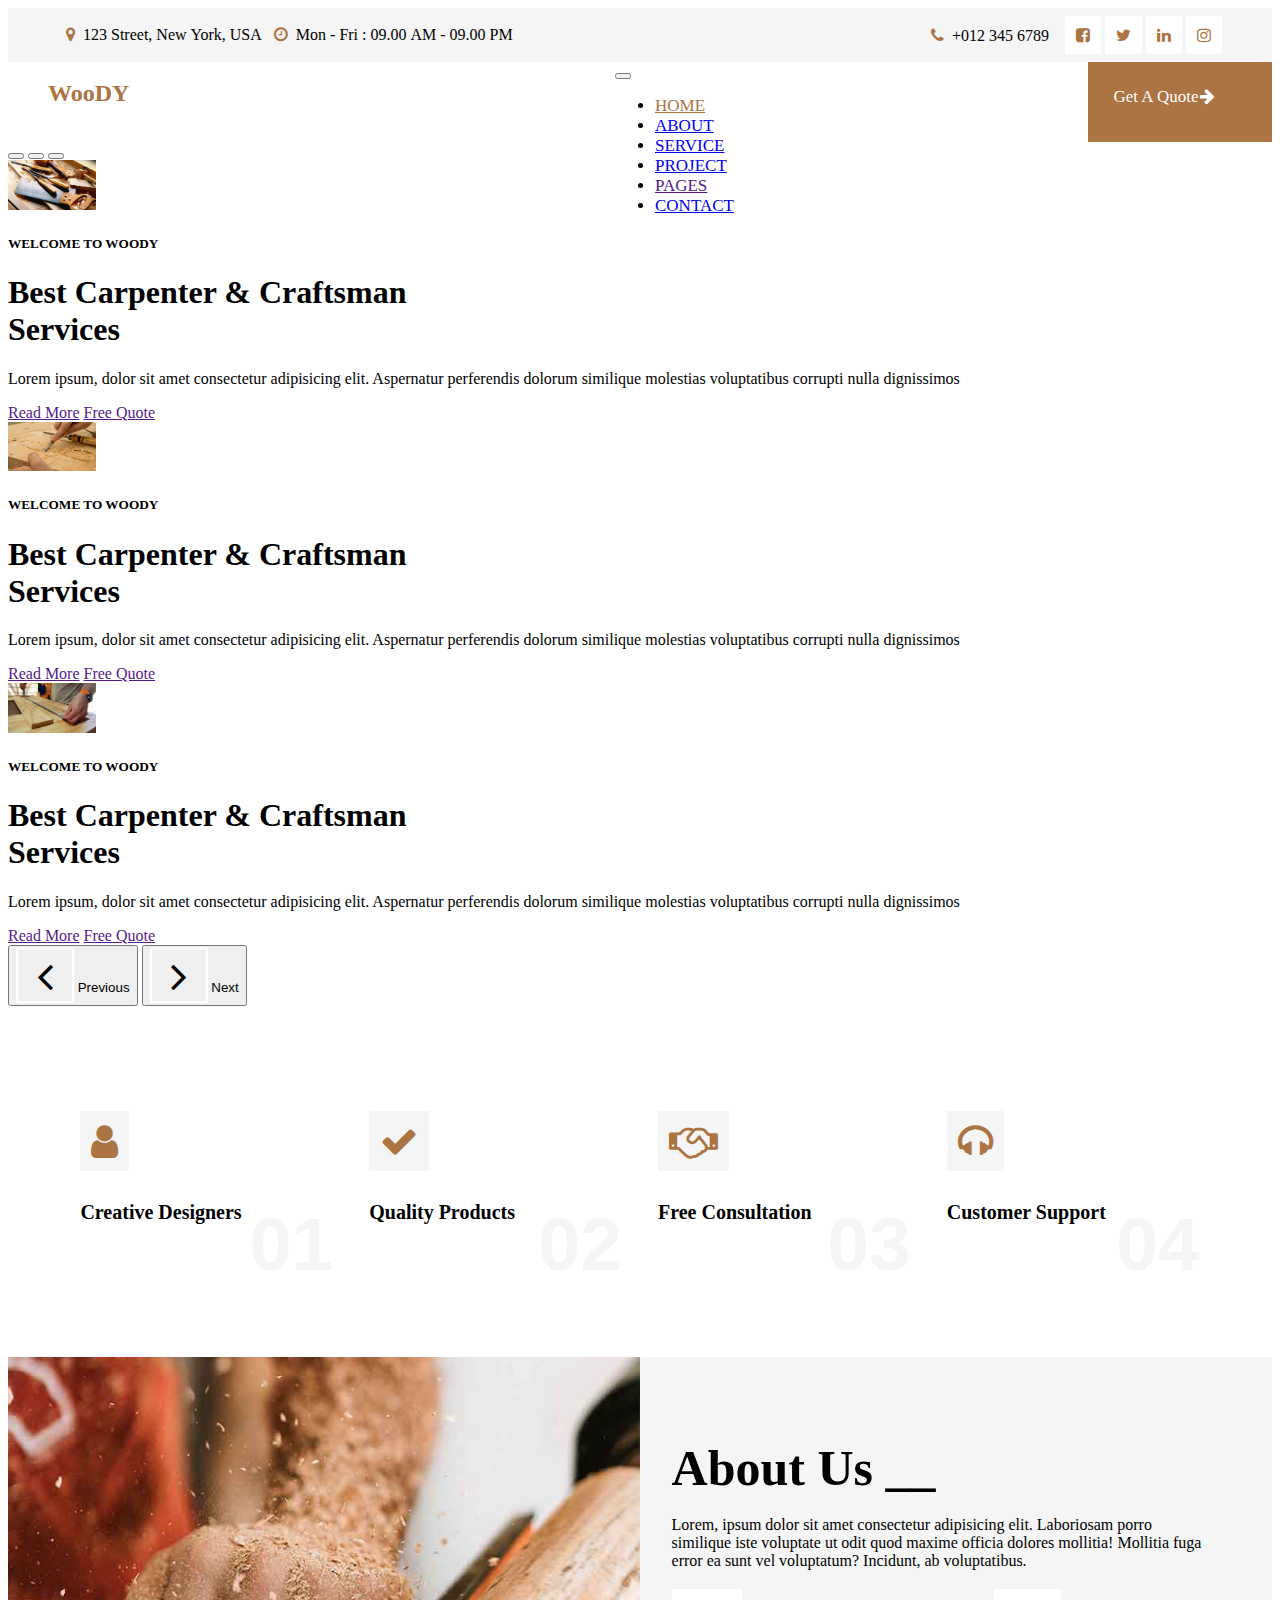
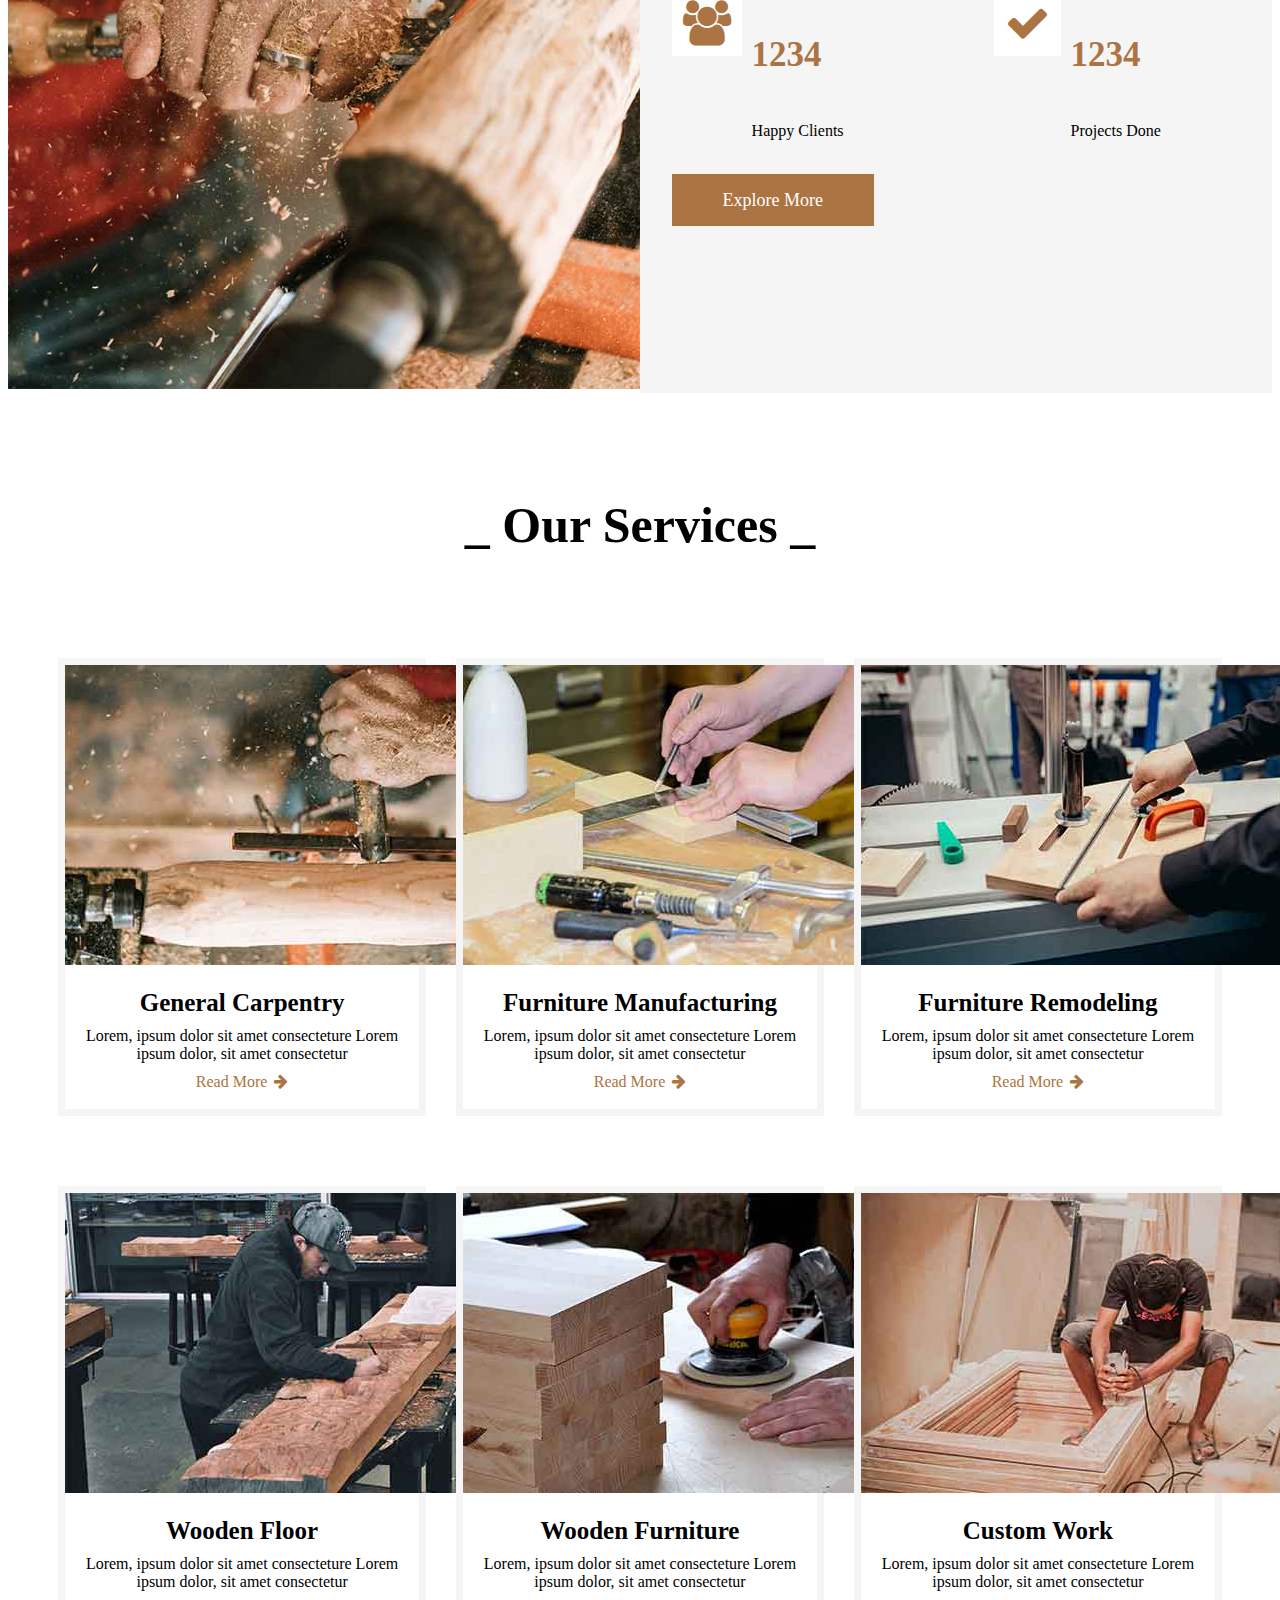
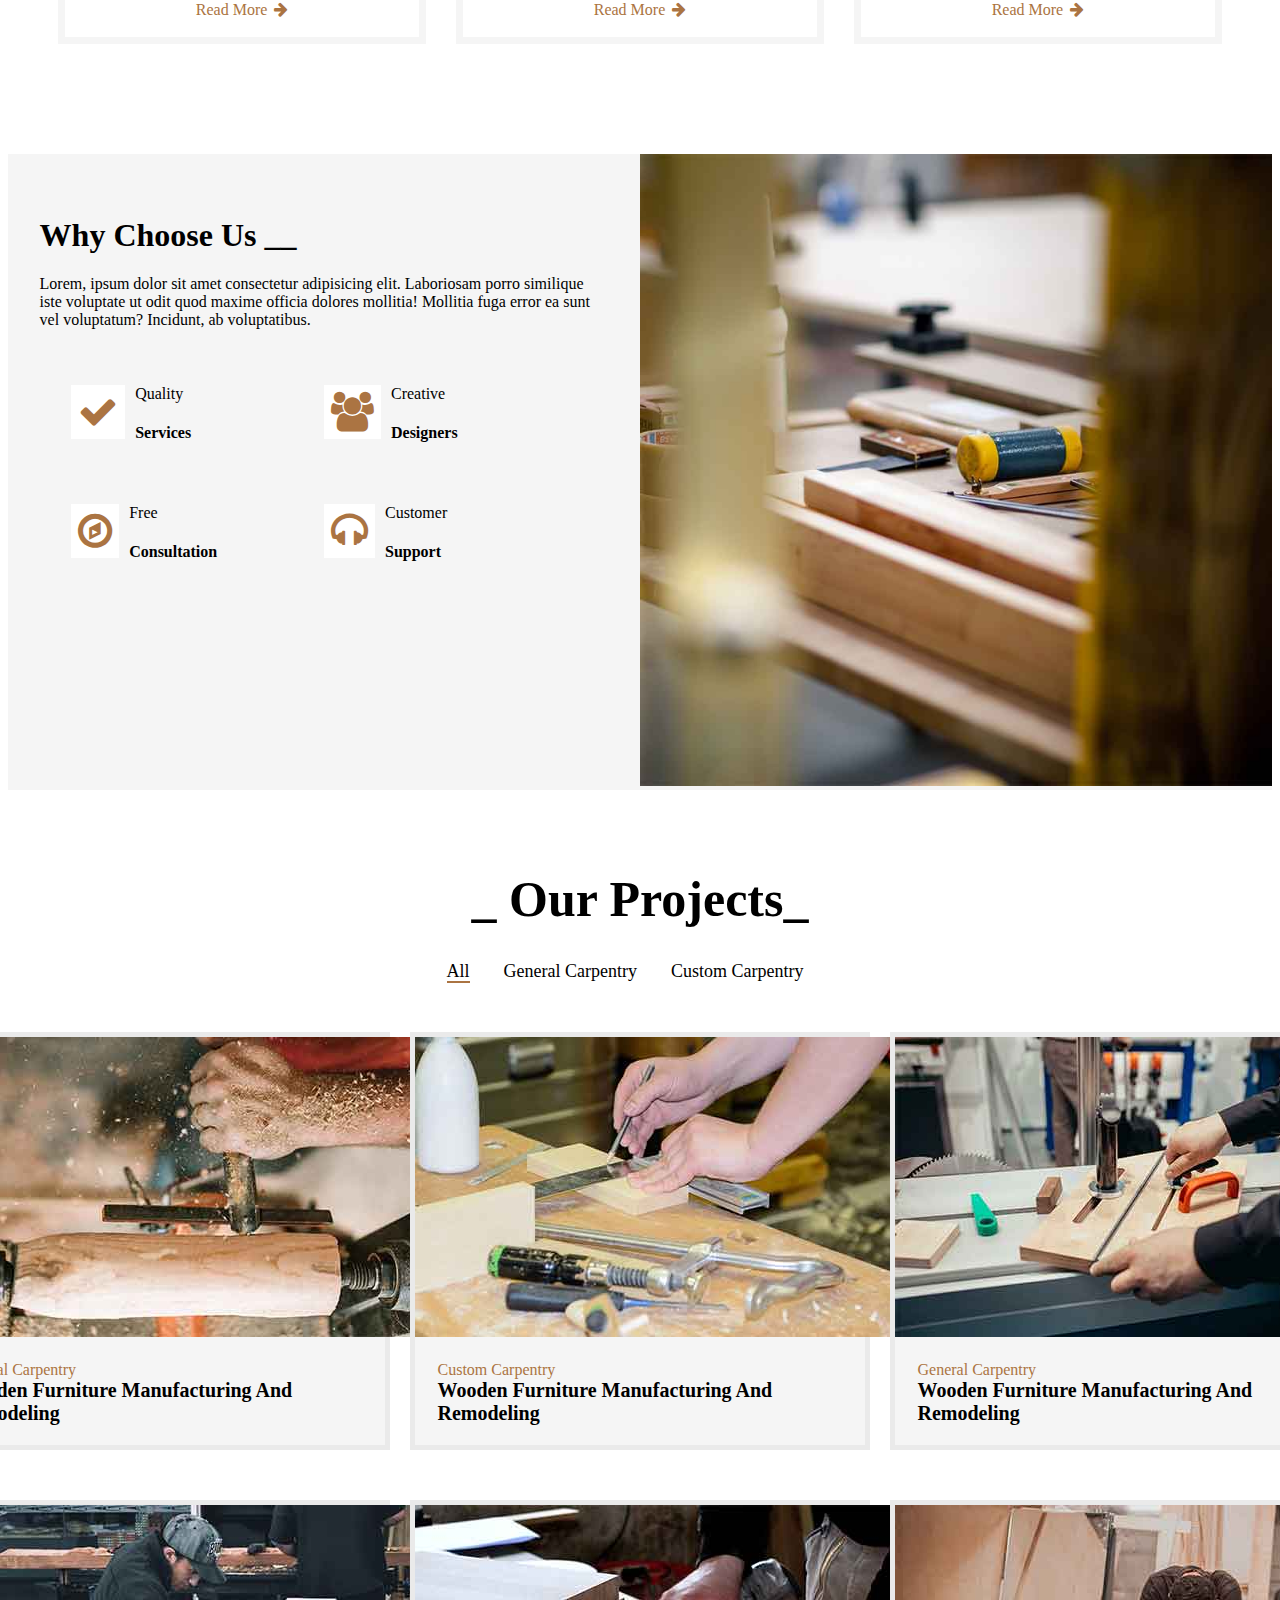
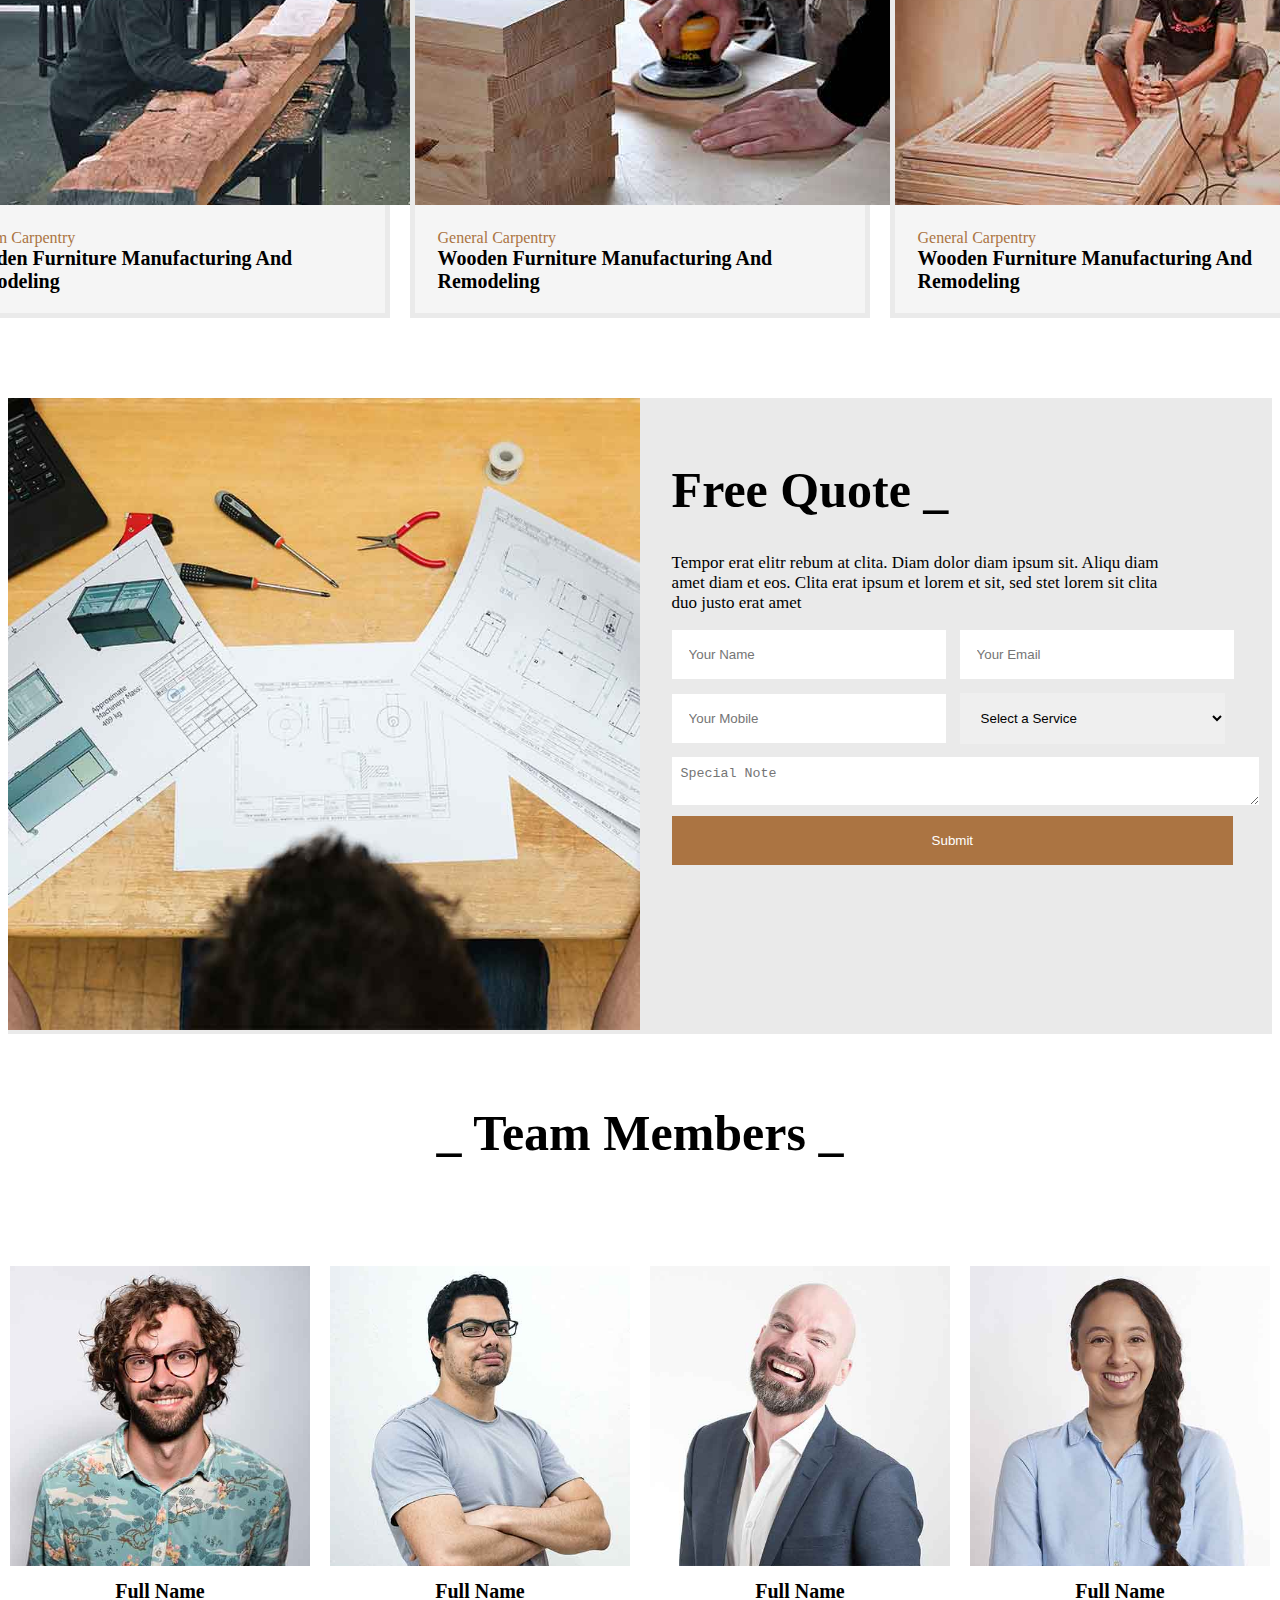
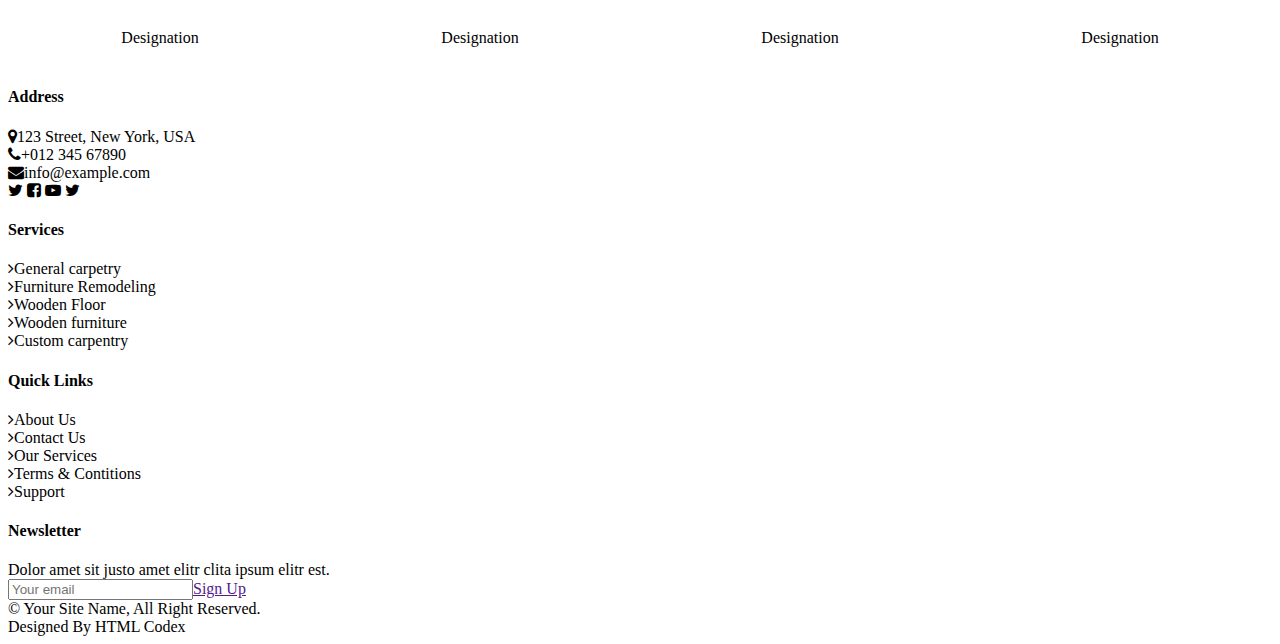
<file: index.html>
<!DOCTYPE html>
<html lang="en">
<head>
    <meta charset="UTF-8">
    <meta name="viewport" content="width=device-width, initial-scale=1.0">
    <title>Woody-Carpenter-Website</title>
    <link rel="stylesheet" href="./css/wd.css">
    <link href="https://cdn.jsdelivr.net/npm/bootstrap@5.1.3/dist/css/bootstrap.min.css" rel="stylesheet" integrity="sha384-1BmE4kWBq78iYhFldvKuhfTAU6auU8tT94WrHftjDbrCEXSU1oBoqyl2QvZ6jIW3" crossorigin="anonymous">
    <link rel="stylesheet" href="https://cdnjs.cloudflare.com/ajax/libs/font-awesome/4.7.0/css/font-awesome.min.css">

</head>
<body>
  
    <div class="container-fluid">
        <div class="first-header">
            <div class="first-hd-left">
               <i class="fa fa-map-marker" aria-hidden="true"><span>123 Street, New York, USA</span></i>
               <i class="fa fa-clock-o" aria-hidden="true"><span>Mon - Fri : 09.00 AM - 09.00 PM</span></i>
            </div>
            <div class="first-hd-right">
                <i class="fa fa-phone" aria-hidden="true"><span>+012 345 6789</span></i>
                <i class="fa fa-facebook-square" aria-hidden="true" id="social"></i>
                <i class="fa fa-twitter" aria-hidden="true" id="social"></i>
                <i class="fa fa-linkedin" aria-hidden="true" id="social"></i>
                <i class="fa fa-instagram" aria-hidden="true" id="social"></i>
            </div>

        </div>
        <div class="navigation">
            <div class="nav-left">
                <h2>WooDY</h2>
            </div>
            <div class="nav-center">
                <nav class="navbar navbar-expand-lg navbar-light">
                    <div class="container-fluid">
                      <button class="navbar-toggler" type="button" data-bs-toggle="collapse" data-bs-target="#navbarNav" aria-controls="navbarNav" aria-expanded="false" aria-label="Toggle navigation">
                        <span class="navbar-toggler-icon"></span>
                      </button>
                      <div class="collapse navbar-collapse" id="navbarNav">
                        <ul class="navbar-nav">
                          <li class="nav-item">
                            <a class="nav-link active" aria-current="page" href="#" id="home">HOME</a>
                          </li>
                          <li class="nav-item">
                            <a class="nav-link active" aria-current="page" href="./ab.html">ABOUT</a>
                          </li>
                          <li class="nav-item">
                            <a class="nav-link active" aria-current="page" href="./service.html">SERVICE</a>
                          </li>
                          <li class="nav-item">
                            <a class="nav-link active" aria-current="page" href="./project.html">PROJECT</a>
                          </li>
                          <li class="nav-item">
                            <a class="nav-link active" aria-current="page" href="">PAGES</a>
                          </li>
                          <li class="nav-item">
                            <a class="nav-link active" aria-current="page" href="./contact.html">CONTACT</a>
                          </li>
                         
                        </ul>
                      </div>
                    </div>
                  </nav>
            </div>
            <div class="nav-right">
                <a href="">Get A Quote<i class="fa fa-arrow-right" aria-hidden="true"></i></a>
            </div>
        </div>
        <div id="carouselExampleIndicators" class="carousel slide" data-bs-ride="carousel">
          <div class="carousel-indicators">
            <button type="button" data-bs-target="#carouselExampleIndicators" data-bs-slide-to="0" class="active" aria-current="true" aria-label="Slide 1"></button>
            <button type="button" data-bs-target="#carouselExampleIndicators" data-bs-slide-to="1" aria-label="Slide 2"></button>
            <button type="button" data-bs-target="#carouselExampleIndicators" data-bs-slide-to="2" aria-label="Slide 3"></button>
          </div>
          <div class="carousel-inner">
            <div class="carousel-item active">
              <img src="./images/carousel-1.jpg" class="d-block w-100 crsl-img" alt="...">
              <div class="crsl-text">
                <h5>WELCOME TO WOODY</h5>
                <h1>Best Carpenter & Craftsman<br>Services</h1>
                <p>Lorem ipsum, dolor sit amet consectetur adipisicing elit. Aspernatur perferendis dolorum similique molestias voluptatibus corrupti nulla dignissimos </p>
                <div class="btns">
                  <a href="" class="rd-mr">Read More</a>
                  <a href="" class="fr-qt">Free Quote</a>
                </div>
              </div>
            </div>
            <div class="carousel-item">
              <img src="./images/carousel-2.jpg" class="d-block w-100 crsl-img" alt="...">
              <div class="crsl-text">
                <h5>WELCOME TO WOODY</h5>
                <h1>Best Carpenter & Craftsman<br>Services</h1>
                <p>Lorem ipsum, dolor sit amet consectetur adipisicing elit. Aspernatur perferendis dolorum similique molestias voluptatibus corrupti nulla dignissimos </p>
                <div class="btns">
                  <a href="" class="rd-mr">Read More</a>
                  <a href="" class="fr-qt">Free Quote</a>
                </div>
              </div>
            </div>
            <div class="carousel-item">
              <img src="./images/carousel-3.jpg" class="d-block w-100 crsl-img" alt="...">
              <div class="crsl-text">
                <h5>WELCOME TO WOODY</h5>
                <h1>Best Carpenter & Craftsman<br>Services</h1>
                <p>Lorem ipsum, dolor sit amet consectetur adipisicing elit. Aspernatur perferendis dolorum similique molestias voluptatibus corrupti nulla dignissimos </p>
                <div class="btns">
                  <a href="" class="rd-mr">Read More</a>
                  <a href="" class="fr-qt">Free Quote</a>
                </div>
              </div>
            </div>
          </div>
          <button class="carousel-control-prev" type="button" data-bs-target="#carouselExampleIndicators" data-bs-slide="prev">
            <i class="fa fa-angle-left" id="left-arrow"></i>
            <span class="visually-hidden">Previous</span>
          </button>
          <button class="carousel-control-next" type="button" data-bs-target="#carouselExampleIndicators" data-bs-slide="next">
            <i class="fa fa-angle-right" id="right-arrow"></i>
            <span class="visually-hidden">Next</span>
          </button>
          
        </div>
        
        <div class="features">
          <div class="ftr-one"><div class="ftr">
            <div>
              <i class="fa fa-user" aria-hidden="true"></i>
            </div><div><span>01</span></div></div><div>Creative Designers</div></div>
          <div class="ftr-two"><div class="ftr"><div><i class="fa fa-check" aria-hidden="true"></i></div><div><span>02</span></div></div><div>Quality Products</div></div>
          <div class="ftr-three"><div class="ftr"><div><i class="fa fa-handshake-o" aria-hidden="true"></i></div><div><span>03</span></div></div><div>Free Consultation</div></div>
          <div class="ftr-four"><div class="ftr"><div><i class="fa fa-headphones"></i></div><div><span>04</span></div></div><div>Customer Support</div></div>
        </div>

        <div class="about">
          <div class="abt-left"><img src="./images/about.jpg" alt=""></div>
          <div class="abt-right">
            <h1>About Us __</h1>
            <p>Lorem, ipsum dolor sit amet consectetur adipisicing elit. Laboriosam porro similique iste voluptate ut odit quod maxime officia dolores mollitia! Mollitia fuga error ea sunt vel voluptatum? Incidunt, ab voluptatibus.</p>
            <div class="hpyclint-maindiv">
              <div class="hpy-clint">
                <div class="hpy-logo"><i class="fa fa-users" aria-hidden="true"></i></div>
                <div class="hpy-text"><h4>1234</h4>Happy Clients</div>
              </div>
              <div class="prjct-dn">
                <div class="prjct-dn-logo"><i class="fa fa-check" aria-hidden="true"></i></div>
                <div class="prjct-dn-text"><h4>1234</h4>Projects Done

                </div>
              </div>
            </div>
           <div class="em"><a href="">Explore More</a></div>
          </div>
        </div>

        <div class="servse">
          <h1>_ Our Services _</h1>
         <div class="servs-list">
          <div class="card">
            <img src="./images/service-1.jpg" alt="">
            <div class="card-tittle">General Carpentry</div>
            <div class="card-para">Lorem, ipsum dolor sit amet consecteture Lorem ipsum dolor, sit amet consectetur</div>
            <a href="">Read More<i class="fa fa-arrow-right" aria-hidden="true"></i></a>
          </div>
          <div class="card">
            <img src="./images/service-2.jpg" alt="">
            <div class="card-tittle">Furniture Manufacturing</div>
            <div class="card-para">Lorem, ipsum dolor sit amet consecteture Lorem ipsum dolor, sit amet consectetur</div>
            <a href="">Read More<i class="fa fa-arrow-right" aria-hidden="true"></i></a>
          </div>
          <div class="card">
            <img src="./images/service-3.jpg" alt="">
            <div class="card-tittle">Furniture Remodeling</div>
            <div class="card-para">Lorem, ipsum dolor sit amet consecteture Lorem ipsum dolor, sit amet consectetur</div>
            <a href="">Read More<i class="fa fa-arrow-right" aria-hidden="true"></i></a>
          </div>
         </div>
         <div class="servs-list">
          <div class="card">
            <img src="./images/service-4.jpg" alt="">
            <div class="card-tittle">Wooden Floor</div>
            <div class="card-para">Lorem, ipsum dolor sit amet consecteture Lorem ipsum dolor, sit amet consectetur</div>
            <a href="">Read More<i class="fa fa-arrow-right" aria-hidden="true"></i></a>
          </div>
          <div class="card">
            <img src="./images/service-5.jpg" alt="">
            <div class="card-tittle">Wooden Furniture</div>
            <div class="card-para">Lorem, ipsum dolor sit amet consecteture Lorem ipsum dolor, sit amet consectetur</div>
            <a href="">Read More<i class="fa fa-arrow-right" aria-hidden="true"></i></a>
          </div>
          <div class="card">
            <img src="./images/service-6.jpg" alt="">
            <div class="card-tittle">Custom Work</div>
            <div class="card-para">Lorem, ipsum dolor sit amet consecteture Lorem ipsum dolor, sit amet consectetur</div>
            <a href="">Read More<i class="fa fa-arrow-right" aria-hidden="true"></i></a>
          </div>
         </div>
        </div>
        <div class="why-choos">
          
          <div class="why-choos-left">
            <h1>Why Choose Us __</h1>
            <p>Lorem, ipsum dolor sit amet consectetur adipisicing elit. Laboriosam porro similique iste voluptate ut odit quod maxime officia dolores mollitia! Mollitia fuga error ea sunt vel voluptatum? Incidunt, ab voluptatibus.</p>
            <div class="why-choos-maindiv">
              <div class="why-choos-subdiv" id="left">
              <div class="qty-logo"><i class="fa fa-check" aria-hidden="true"></i></div>
              <div class="qty-text">Quality <h4>Services</h4></div>
            </div>
            <div class="why-choos-subdiv">
              <div class="qty-logo"><i class="fa fa-users" aria-hidden="true"></i></div>
              <div class="qty-text">Creative <h4>Designers</h4></div>
            </div>
          </div>
          <div class="why-choos-maindiv">
            <div class="why-choos-subdiv" id="left">
              <div class="qty-logo"><i class="fa fa-compass" aria-hidden="true"></i></i></div>
              <div class="qty-text">Free <h4>Consultation</h4></div>
          </div>
          <div class="why-choos-subdiv">
            <div class="qty-logo"><i class="fa fa-headphones"></i></div>
            <div class="qty-text">Customer <h4>Support</h4></div>
          </div>
        </div>
          
          </div>
          <div class="why-choos-right"><img src="./images/feature.jpg" alt=""></div>
        </div>

        <div class="our-projects">
        <div class="prjct-head-nav">
          <h1>_ Our Projects_</h1>
          <div class="project-nav">
           <a href="" class="all">All</a>
           <a href="">General Carpentry</a>
           <a href="">Custom Carpentry</a>
          </div>
        </div>
         <div class="project-lists">
          <div class="card">
            <img src="./images/service-1.jpg" alt="">
            <div class="prjct-card-text">General Carpentry</div>
            <div class="prjct-card-para">Wooden Furniture Manufacturing And Remodeling</div>
          </div>
          <div class="card">
            <img src="./images/service-2.jpg" alt="">
            <div class="prjct-card-text">Custom Carpentry</div>
            <div class="prjct-card-para">Wooden Furniture Manufacturing And Remodeling</div>
          </div>
          <div class="card">
            <img src="./images/service-3.jpg" alt="">
            <div class="prjct-card-text">General Carpentry</div>
            <div class="prjct-card-para">Wooden Furniture Manufacturing And Remodeling</div>
          </div>
         </div>
         <div class="project-lists">
          <div class="card">
            <img src="./images/service-4.jpg" alt="">
            <div class="prjct-card-text">Custom Carpentry</div>
            <div class="prjct-card-para">Wooden Furniture Manufacturing And Remodeling</div>
          </div>
          <div class="card">
            <img src="./images/service-5.jpg" alt="">
            <div class="prjct-card-text">General Carpentry</div>
            <div class="prjct-card-para">Wooden Furniture Manufacturing And Remodeling</div>
          </div>
          <div class="card">
            <img src="./images/service-6.jpg" alt="">
            <div class="prjct-card-text">General Carpentry</div>
            <div class="prjct-card-para">Wooden Furniture Manufacturing And Remodeling</div>
          </div>
         </div>
        </div>
        <div class="free-quote">
          <div class="qout-left">
            <img src="./images/quote.jpg" alt="">
          </div>
          <div class="qout-right">
            <h1>Free Quote _</h1>
            <p>Tempor erat elitr rebum at clita. Diam dolor diam ipsum sit. Aliqu diam amet diam et eos. Clita erat ipsum et lorem et sit, sed stet lorem sit clita duo justo erat amet</p>
            <div class="qoute-form">
              <input type="text" placeholder="Your Name">
              <input type="email" name="" id="mail" placeholder="Your Email">
              <div>
                <input type="text" name="" id="" placeholder="Your Mobile">
                <select name="" id="select">
                  <option value="">Select a Service</option>
                  <option value="">Service1</option>
                  <option value="">Service2 </option>
                  <option value="">Service3 </option>
                </select>
              </div>
              <div>
                <textarea name="" id="" cols="30" rows="2" placeholder="Special Note"></textarea>
              </div>
              <button>Submit</button>
            </div>
          </div>
        </div>
        <div class="tm-membrs">
          <h1>_ Team Members _</h1>
          <div class="members">
            <div class="card">
              <img src="./images/team-1.jpg" alt="">
              <h4>Full Name</h4>
              <div>Designation</div>
            </div>
            <div class="card">
              <img src="./images/team-2.jpg" alt="">
              <h4>Full Name</h4>
              <div>Designation</div>
            </div>
            <div class="card">
              <img src="./images/team-3.jpg" alt="">
              <h4>Full Name</h4>
              <div>Designation</div>
            </div>
            <div class="card">
              <img src="./images/team-4.jpg" alt="">
              <h4>Full Name</h4>
              <div>Designation</div>
            </div>
          </div>
        </div>
<!-- 
        <div class="testimonials">
          <h1>_ Testimonial _</h1>
          <div class="tstmnls-crsl">
            <div id="carouselExampleDark" class="carousel carousel-dark slide" data-bs-ride="carousel">
              <div class="carousel-indicators">
                <button type="button" data-bs-target="#carouselExampleDark" data-bs-slide-to="0" class="active" aria-current="true" aria-label="Slide 1"></button>
                <button type="button" data-bs-target="#carouselExampleDark" data-bs-slide-to="1" aria-label="Slide 2"></button>
                <button type="button" data-bs-target="#carouselExampleDark" data-bs-slide-to="2" aria-label="Slide 3"></button>
              </div>
              <div class="carousel-inner">
                <div class="carousel-item active" data-bs-interval="10000">
                  <div><img src="./images/testimonial-1.jpg" class="d-block w-5" alt="..."> </div>
                  <div class="carousel-caption d-none d-md-block">
                     <p>Some representative placeholder content for the third slide.</p>
                    <h5>Third slide label</h5>
                  </div>
                </div>
                <div class="carousel-item" data-bs-interval="2000">
                  <img src="./images/testimonial-2.jpg" class="d-block w-5" alt="...">
                  <div class="carousel-caption d-none d-md-block">
                    <p>Some representative placeholder content for the third slide.</p>
                    <h5>Third slide label</h5>
                  </div>
                </div>
                <div class="carousel-item">
                  <img src="./images/testimonial-3.jpg" class="d-block w-5" alt="...">
                  <div class="carousel-caption d-none d-md-block">
                    <p>Some representative placeholder content for the third slide.</p>
                    <h5>Third slide label</h5>
                   
                  </div>
                </div>
              </div>
              <button class="carousel-control-prev" type="button" data-bs-target="#carouselExampleDark" data-bs-slide="prev">
                <span class="carousel-control-prev-icon" aria-hidden="true"></span>
                <span class="visually-hidden">Previous</span>
              </button>
              <button class="carousel-control-next" type="button" data-bs-target="#carouselExampleDark" data-bs-slide="next">
                <span class="carousel-control-next-icon" aria-hidden="true"></span>
                <span class="visually-hidden">Next</span>
              </button>
            </div>
          </div>
        </div> -->

        <div class="footer">
         <div class="container">
          <div class="footer-first">
            <h4>Address</h4>
            <div><i class="fa fa-map-marker" aria-hidden="true"></i><span>123 Street, New York, USA</span></div>
            <div><i class="fa fa-phone" aria-hidden="true"></i><span>+012 345 67890</span></div>
            <div><i class="fa fa-envelope" aria-hidden="true"></i><span>info@example.com</span></div>
            <i class="fa fa-twitter" aria-hidden="true" id="footer-social-link"></i>
            <i class="fa fa-facebook-square" aria-hidden="true" id="footer-social-link"></i>
            <i class="fa fa-youtube-play" aria-hidden="true" id="footer-social-link"></i>
            <i class="fa fa-twitter" aria-hidden="true" id="footer-social-link"></i>
          </div>
          <div class="footer-sec">
            <h4>Services</h4>
            <div><i class="fa fa-angle-right"></i>General carpetry</div>
            <div><i class="fa fa-angle-right"></i>Furniture Remodeling</div>
            <div><i class="fa fa-angle-right"></i>Wooden Floor</div>
            <div><i class="fa fa-angle-right"></i>Wooden furniture</div>
            <div><i class="fa fa-angle-right"></i>Custom carpentry</div>
          </div>
          <div class="footer-third">
            <h4>Quick Links</h4>
            <div><i class="fa fa-angle-right"></i>About Us</div>
            <div><i class="fa fa-angle-right"></i>Contact Us</div>
            <div><i class="fa fa-angle-right"></i>Our Services</div>
            <div><i class="fa fa-angle-right"></i>Terms & Contitions</div>
            <div><i class="fa fa-angle-right"></i>Support</div>
          </div>
          <div class="footer-four">
            <h4>Newsletter</h4>
            <div>Dolor amet sit justo amet elitr clita ipsum elitr est.</div>
            <div><input type="email" placeholder="Your email"><a href="">Sign Up</a></div>
          </div>
         </div>
        </div>

        <div class="cpy-rgt">
          <div class="just-line"></div>
          <div class="container cpy-rgt-text">
            <div>© <span>Your Site Name</span>, All Right Reserved.</div>
            <div>Designed By <span>HTML Codex</span></div>
          </div>
        </div>
    </div>
    






    <script src="https://cdn.jsdelivr.net/npm/bootstrap@5.1.3/dist/js/bootstrap.bundle.min.js" integrity="sha384-ka7Sk0Gln4gmtz2MlQnikT1wXgYsOg+OMhuP+IlRH9sENBO0LRn5q+8nbTov4+1p" crossorigin="anonymous"></script>
    <script src="https://cdn.jsdelivr.net/npm/@popperjs/core@2.10.2/dist/umd/popper.min.js" integrity="sha384-7+zCNj/IqJ95wo16oMtfsKbZ9ccEh31eOz1HGyDuCQ6wgnyJNSYdrPa03rtR1zdB" crossorigin="anonymous"></script>
<script src="https://cdn.jsdelivr.net/npm/bootstrap@5.1.3/dist/js/bootstrap.min.js" integrity="sha384-QJHtvGhmr9XOIpI6YVutG+2QOK9T+ZnN4kzFN1RtK3zEFEIsxhlmWl5/YESvpZ13" crossorigin="anonymous"></script>
</body>
</html>
</file>
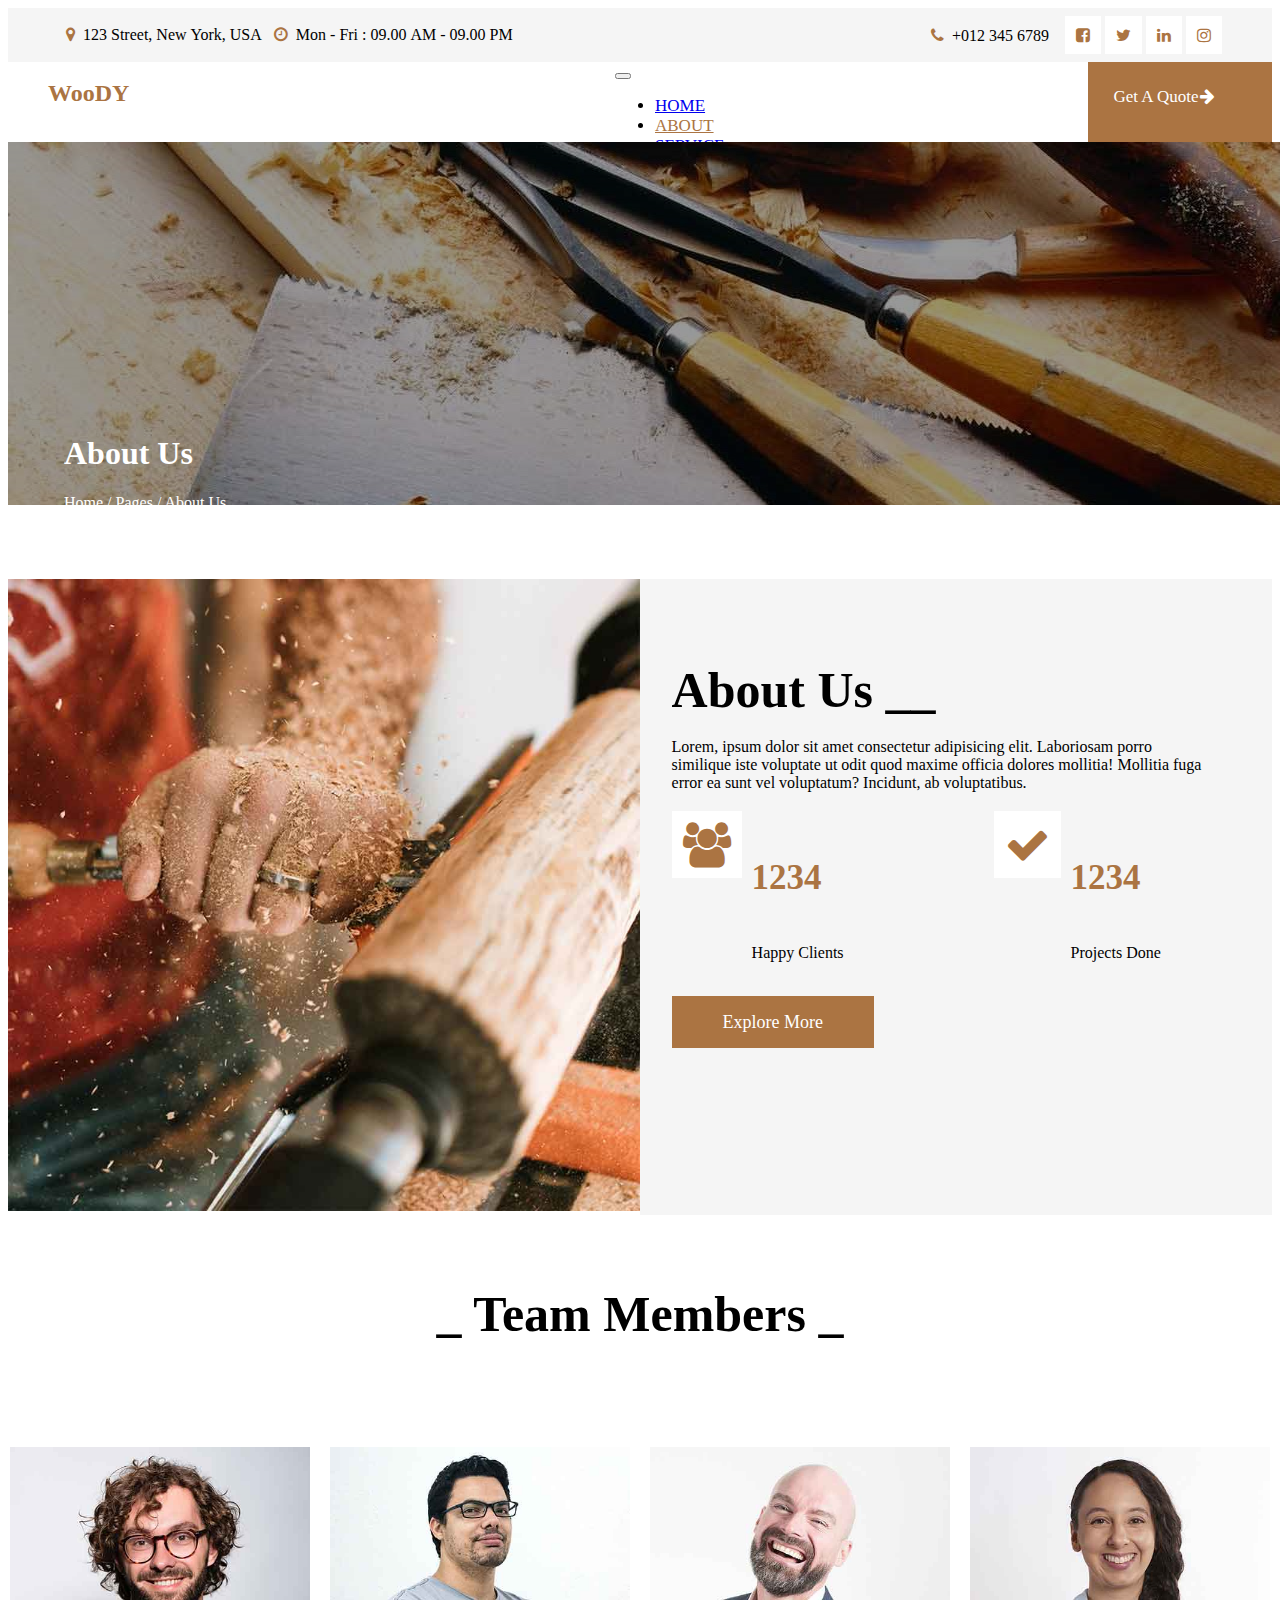
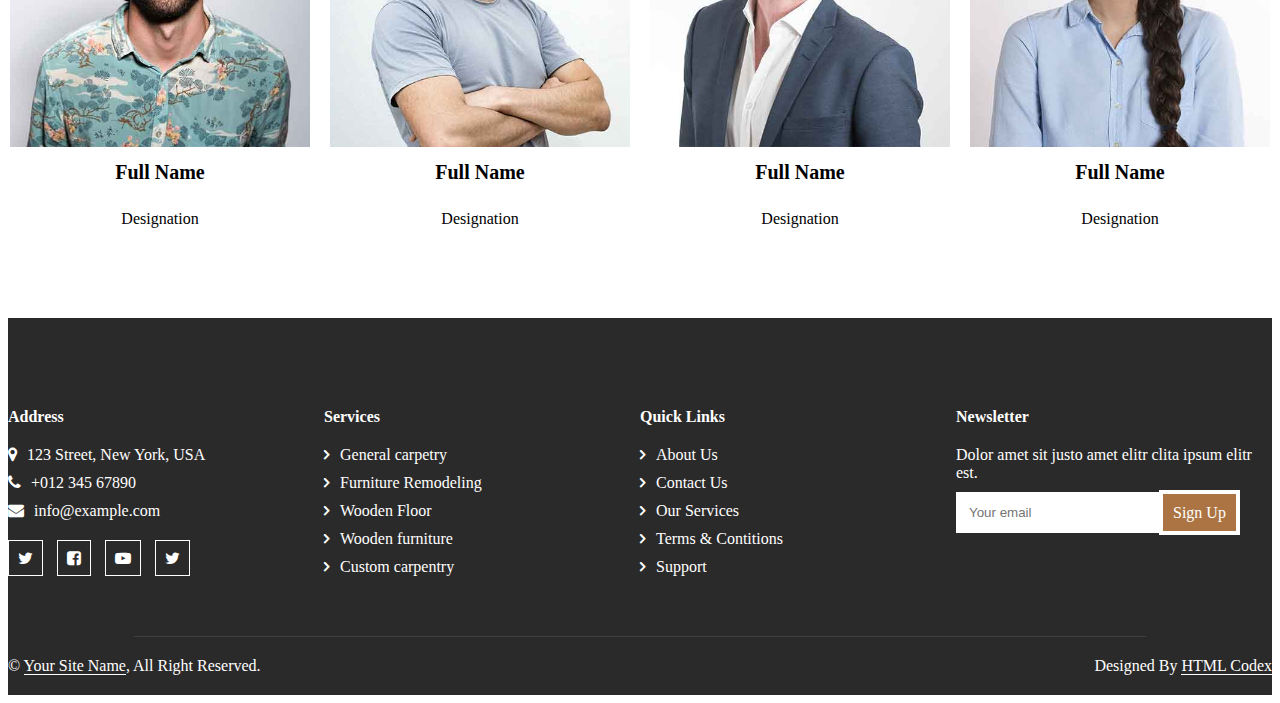
<file: ab.html>
<!DOCTYPE html>
<html lang="en">
<head>
    <meta charset="UTF-8">
    <meta name="viewport" content="width=device-width, initial-scale=1.0">
    <title>Woody-Carpenter-Website</title>
    <link rel="stylesheet" href="./css/ab.css">
    <link href="https://cdn.jsdelivr.net/npm/bootstrap@5.1.3/dist/css/bootstrap.min.css" rel="stylesheet" integrity="sha384-1BmE4kWBq78iYhFldvKuhfTAU6auU8tT94WrHftjDbrCEXSU1oBoqyl2QvZ6jIW3" crossorigin="anonymous">
    <link rel="stylesheet" href="https://cdnjs.cloudflare.com/ajax/libs/font-awesome/4.7.0/css/font-awesome.min.css">

</head>
<body>
  
    <div class="container-fluid">
        <div class="first-header">
            <div class="first-hd-left">
               <i class="fa fa-map-marker" aria-hidden="true"><span>123 Street, New York, USA</span></i>
               <i class="fa fa-clock-o" aria-hidden="true"><span>Mon - Fri : 09.00 AM - 09.00 PM</span></i>
            </div>
            <div class="first-hd-right">
                <i class="fa fa-phone" aria-hidden="true"><span>+012 345 6789</span></i>
                <i class="fa fa-facebook-square" aria-hidden="true" id="social"></i>
                <i class="fa fa-twitter" aria-hidden="true" id="social"></i>
                <i class="fa fa-linkedin" aria-hidden="true" id="social"></i>
                <i class="fa fa-instagram" aria-hidden="true" id="social"></i>
            </div>

        </div>
        <div class="navigation">
            <div class="nav-left">
                <h2>WooDY</h2>
            </div>
            <div class="nav-center">
                <nav class="navbar navbar-expand-lg navbar-light">
                    <div class="container-fluid">
                      <button class="navbar-toggler" type="button" data-bs-toggle="collapse" data-bs-target="#navbarNav" aria-controls="navbarNav" aria-expanded="false" aria-label="Toggle navigation">
                        <span class="navbar-toggler-icon"></span>
                      </button>
                      <div class="collapse navbar-collapse" id="navbarNav">
                        <ul class="navbar-nav">
                          <li class="nav-item">
                            <a class="nav-link active" aria-current="page" href="./index.html">HOME</a>
                          </li>
                          <li class="nav-item">
                            <a class="nav-link active" aria-current="page" href="./ab.html" id="about">ABOUT</a>
                          </li>
                          <li class="nav-item">
                            <a class="nav-link active" aria-current="page" href="./service.html">SERVICE</a>
                          </li>
                          <li class="nav-item">
                            <a class="nav-link active" aria-current="page" href="./project.html">PROJECT</a>
                          </li>
                          <li class="nav-item">
                            <a class="nav-link active" aria-current="page" href="">PAGES</a>
                          </li>
                          <li class="nav-item">
                            <a class="nav-link active" aria-current="page" href="./contact.html">CONTACT</a>
                          </li>
                         
                        </ul>
                      </div>
                    </div>
                  </nav>
            </div>
            <div class="nav-right">
                <a href="">Get A Quote<i class="fa fa-arrow-right" aria-hidden="true"></i></a>
            </div>
        </div>

        <div class="banner">
          <div class="imag">
            <img src="./images/banner img.jpg" alt="">
          </div>
          <div class="text">
            <h1>About Us</h1>
            <p>Home / Pages / About Us</p>
          </div>
        </div>
        <div class="about">
          <div class="abt-left"><img src="./images/about.jpg" alt=""></div>
          <div class="abt-right">
            <h1>About Us __</h1>
            <p>Lorem, ipsum dolor sit amet consectetur adipisicing elit. Laboriosam porro similique iste voluptate ut odit quod maxime officia dolores mollitia! Mollitia fuga error ea sunt vel voluptatum? Incidunt, ab voluptatibus.</p>
            <div class="hpyclint-maindiv">
              <div class="hpy-clint">
                <div class="hpy-logo"><i class="fa fa-users" aria-hidden="true"></i></div>
                <div class="hpy-text"><h4>1234</h4>Happy Clients</div>
              </div>
              <div class="prjct-dn">
                <div class="prjct-dn-logo"><i class="fa fa-check" aria-hidden="true"></i></div>
                <div class="prjct-dn-text"><h4>1234</h4>Projects Done

                </div>
              </div>
            </div>
           <div class="em"><a href="">Explore More</a></div>
          </div>
        </div>
            <div class="tm-membrs">
              <h1>_ Team Members _</h1>
              <div class="members">
                <div class="card">
                  <img src="./images/team-1.jpg" alt="">
                  <h4>Full Name</h4>
                  <div>Designation</div>
                </div>
                <div class="card">
                  <img src="./images/team-2.jpg" alt="">
                  <h4>Full Name</h4>
                  <div>Designation</div>
                </div>
                <div class="card">
                  <img src="./images/team-3.jpg" alt="">
                  <h4>Full Name</h4>
                  <div>Designation</div>
                </div>
                <div class="card">
                  <img src="./images/team-4.jpg" alt="">
                  <h4>Full Name</h4>
                  <div>Designation</div>
                </div>
              </div>
            </div>
            <div class="footer">
              <div class="container">
               <div class="footer-first">
                 <h4>Address</h4>
                 <div><i class="fa fa-map-marker" aria-hidden="true"></i><span>123 Street, New York, USA</span></div>
                 <div><i class="fa fa-phone" aria-hidden="true"></i><span>+012 345 67890</span></div>
                 <div><i class="fa fa-envelope" aria-hidden="true"></i><span>info@example.com</span></div>
                 <i class="fa fa-twitter" aria-hidden="true" id="footer-social-link"></i>
                 <i class="fa fa-facebook-square" aria-hidden="true" id="footer-social-link"></i>
                 <i class="fa fa-youtube-play" aria-hidden="true" id="footer-social-link"></i>
                 <i class="fa fa-twitter" aria-hidden="true" id="footer-social-link"></i>
               </div>
               <div class="footer-sec">
                 <h4>Services</h4>
                 <div><i class="fa fa-angle-right"></i>General carpetry</div>
                 <div><i class="fa fa-angle-right"></i>Furniture Remodeling</div>
                 <div><i class="fa fa-angle-right"></i>Wooden Floor</div>
                 <div><i class="fa fa-angle-right"></i>Wooden furniture</div>
                 <div><i class="fa fa-angle-right"></i>Custom carpentry</div>
               </div>
               <div class="footer-third">
                 <h4>Quick Links</h4>
                 <div><i class="fa fa-angle-right"></i>About Us</div>
                 <div><i class="fa fa-angle-right"></i>Contact Us</div>
                 <div><i class="fa fa-angle-right"></i>Our Services</div>
                 <div><i class="fa fa-angle-right"></i>Terms & Contitions</div>
                 <div><i class="fa fa-angle-right"></i>Support</div>
               </div>
               <div class="footer-four">
                 <h4>Newsletter</h4>
                 <div>Dolor amet sit justo amet elitr clita ipsum elitr est.</div>
                 <div><input type="email" placeholder="Your email"><a href="">Sign Up</a></div>
               </div>
              </div>
             </div>
     
             <div class="cpy-rgt">
               <div class="just-line"></div>
               <div class="container cpy-rgt-text">
                 <div>© <span>Your Site Name</span>, All Right Reserved.</div>
                 <div>Designed By <span>HTML Codex</span></div>
               </div>
             </div>
         </div>
         
     
     
     
     
     
     
         <script src="https://cdn.jsdelivr.net/npm/bootstrap@5.1.3/dist/js/bootstrap.bundle.min.js" integrity="sha384-ka7Sk0Gln4gmtz2MlQnikT1wXgYsOg+OMhuP+IlRH9sENBO0LRn5q+8nbTov4+1p" crossorigin="anonymous"></script>
         <script src="https://cdn.jsdelivr.net/npm/@popperjs/core@2.10.2/dist/umd/popper.min.js" integrity="sha384-7+zCNj/IqJ95wo16oMtfsKbZ9ccEh31eOz1HGyDuCQ6wgnyJNSYdrPa03rtR1zdB" crossorigin="anonymous"></script>
     <script src="https://cdn.jsdelivr.net/npm/bootstrap@5.1.3/dist/js/bootstrap.min.js" integrity="sha384-QJHtvGhmr9XOIpI6YVutG+2QOK9T+ZnN4kzFN1RtK3zEFEIsxhlmWl5/YESvpZ13" crossorigin="anonymous"></script>
     </body>
     </html>
</file>
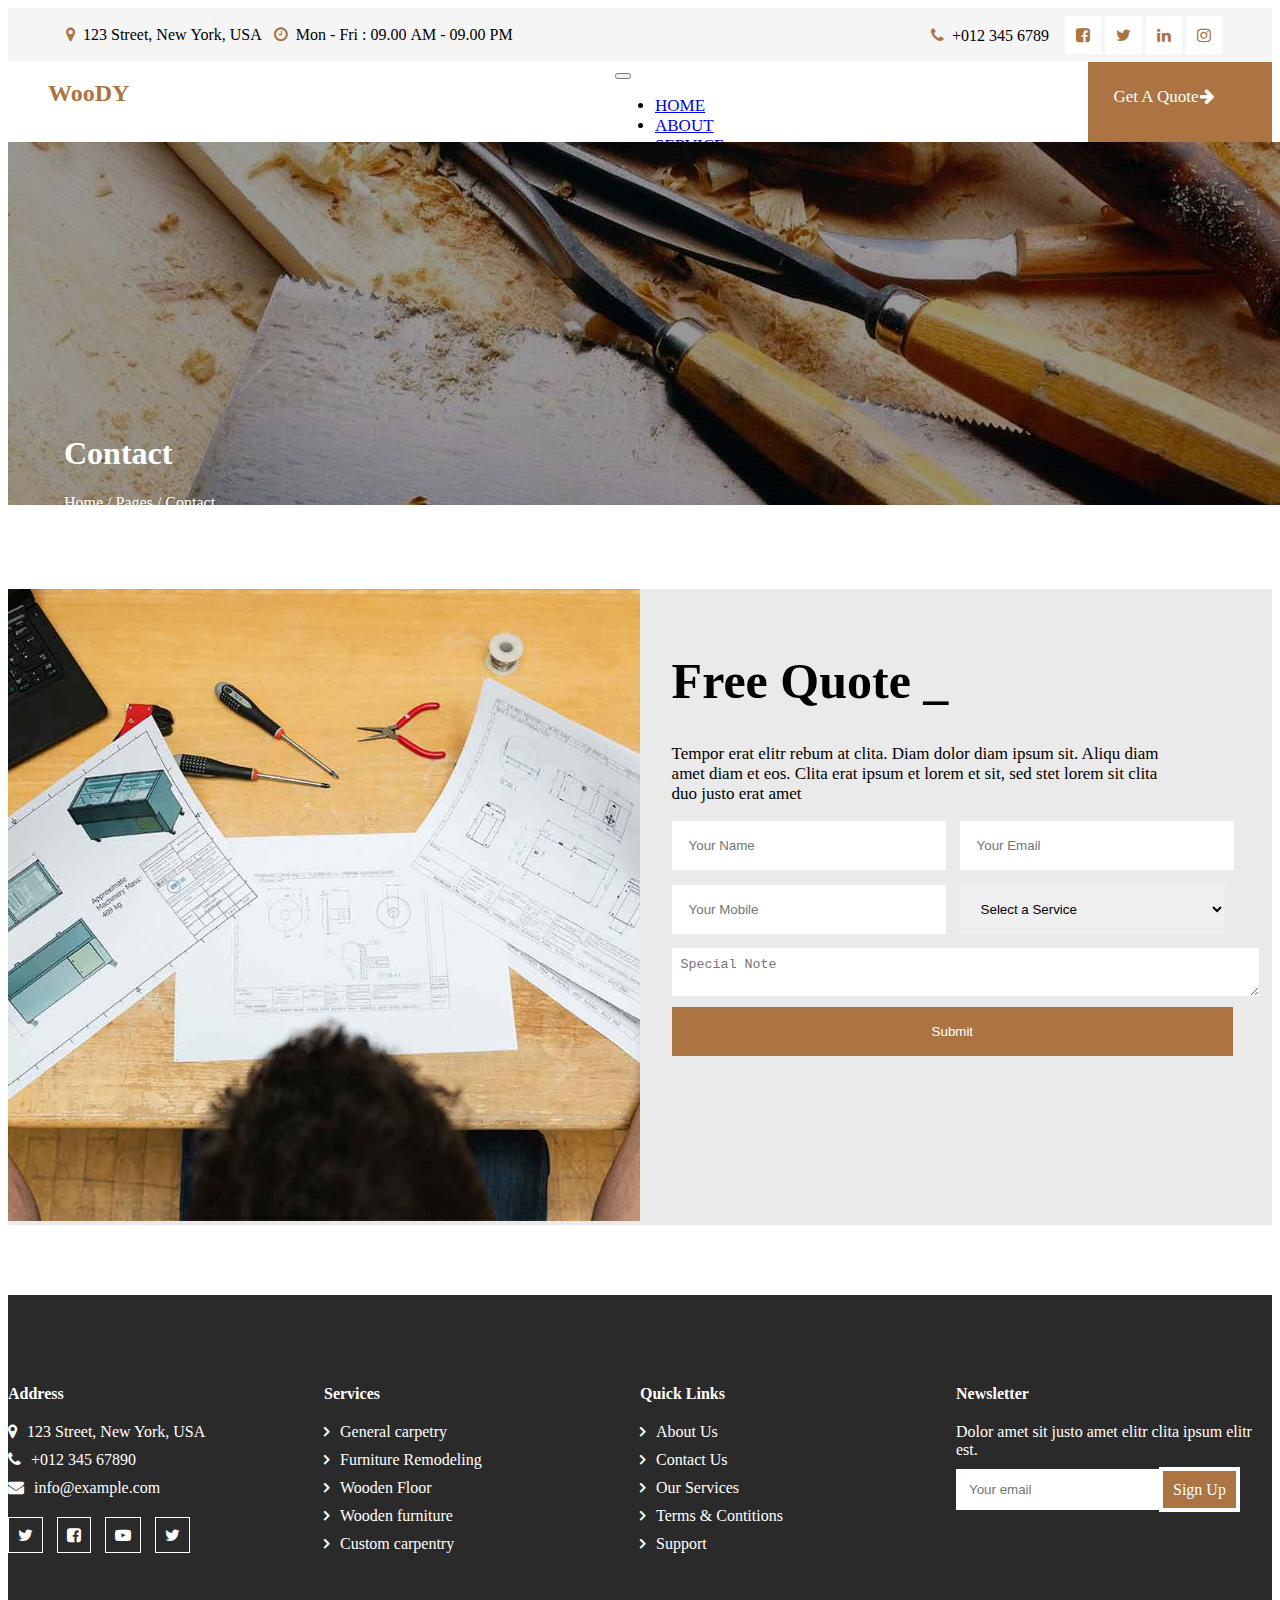
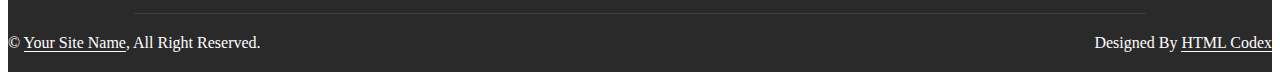
<file: contact.html>
<!DOCTYPE html>
<html lang="en">
<head>
    <meta charset="UTF-8">
    <meta name="viewport" content="width=device-width, initial-scale=1.0">
    <title>Woody-Carpenter-Website</title>
    <link rel="stylesheet" href="./css/contact.css">
    <link href="https://cdn.jsdelivr.net/npm/bootstrap@5.1.3/dist/css/bootstrap.min.css" rel="stylesheet" integrity="sha384-1BmE4kWBq78iYhFldvKuhfTAU6auU8tT94WrHftjDbrCEXSU1oBoqyl2QvZ6jIW3" crossorigin="anonymous">
    <link rel="stylesheet" href="https://cdnjs.cloudflare.com/ajax/libs/font-awesome/4.7.0/css/font-awesome.min.css">

</head>
<body>
  
    <div class="container-fluid">
        <div class="first-header">
            <div class="first-hd-left">
               <i class="fa fa-map-marker" aria-hidden="true"><span>123 Street, New York, USA</span></i>
               <i class="fa fa-clock-o" aria-hidden="true"><span>Mon - Fri : 09.00 AM - 09.00 PM</span></i>
            </div>
            <div class="first-hd-right">
                <i class="fa fa-phone" aria-hidden="true"><span>+012 345 6789</span></i>
                <i class="fa fa-facebook-square" aria-hidden="true" id="social"></i>
                <i class="fa fa-twitter" aria-hidden="true" id="social"></i>
                <i class="fa fa-linkedin" aria-hidden="true" id="social"></i>
                <i class="fa fa-instagram" aria-hidden="true" id="social"></i>
            </div>

        </div>
        <div class="navigation">
            <div class="nav-left">
                <h2>WooDY</h2>
            </div>
            <div class="nav-center">
                <nav class="navbar navbar-expand-lg navbar-light">
                    <div class="container-fluid">
                      <button class="navbar-toggler" type="button" data-bs-toggle="collapse" data-bs-target="#navbarNav" aria-controls="navbarNav" aria-expanded="false" aria-label="Toggle navigation">
                        <span class="navbar-toggler-icon"></span>
                      </button>
                      <div class="collapse navbar-collapse" id="navbarNav">
                        <ul class="navbar-nav">
                          <li class="nav-item">
                            <a class="nav-link active" aria-current="page" href="./index.html">HOME</a>
                          </li>
                          <li class="nav-item">
                            <a class="nav-link active" aria-current="page" href="./ab.html" >ABOUT</a>
                          </li>
                          <li class="nav-item">
                            <a class="nav-link active" aria-current="page" href="./service.html">SERVICE</a>
                          </li>
                          <li class="nav-item">
                            <a class="nav-link active" aria-current="page" href="./project.html">PROJECT</a>
                          </li>
                          <li class="nav-item">
                            <a class="nav-link active" aria-current="page" href="#">PAGES</a>
                          </li>
                          <li class="nav-item">
                            <a class="nav-link active" aria-current="page" href="./contact.html" id="contact">CONTACT</a>
                          </li>
                         
                        </ul>
                      </div>
                    </div>
                  </nav>
            </div>
            <div class="nav-right">
                <a href="">Get A Quote<i class="fa fa-arrow-right" aria-hidden="true"></i></a>
            </div>
        </div>
        <div class="banner">
          <div class="imag">
            <img src="./images/banner img.jpg" alt="">
          </div>
          <div class="text">
            <h1>Contact</h1>
            <p>Home / Pages / Contact</p>
          </div>
        </div>
        <div class="free-quote">
          <div class="qout-left">
            <img src="./images/quote.jpg" alt="">
          </div>
          <div class="qout-right">
            <h1>Free Quote _</h1>
            <p>Tempor erat elitr rebum at clita. Diam dolor diam ipsum sit. Aliqu diam amet diam et eos. Clita erat ipsum et lorem et sit, sed stet lorem sit clita duo justo erat amet</p>
            <div class="qoute-form">
              <input type="text" placeholder="Your Name">
              <input type="email" name="" id="mail" placeholder="Your Email">
              <div>
                <input type="text" name="" id="" placeholder="Your Mobile">
                <select name="" id="select">
                  <option value="">Select a Service</option>
                  <option value="">Service1</option>
                  <option value="">Service2 </option>
                  <option value="">Service3 </option>
                </select>
              </div>
              <div>
                <textarea name="" id="" cols="30" rows="2" placeholder="Special Note"></textarea>
              </div>
              <button>Submit</button>
            </div>
          </div>
        </div>




        <div class="footer">
            <div class="container">
             <div class="footer-first">
               <h4>Address</h4>
               <div><i class="fa fa-map-marker" aria-hidden="true"></i><span>123 Street, New York, USA</span></div>
               <div><i class="fa fa-phone" aria-hidden="true"></i><span>+012 345 67890</span></div>
               <div><i class="fa fa-envelope" aria-hidden="true"></i><span>info@example.com</span></div>
               <i class="fa fa-twitter" aria-hidden="true" id="footer-social-link"></i>
               <i class="fa fa-facebook-square" aria-hidden="true" id="footer-social-link"></i>
               <i class="fa fa-youtube-play" aria-hidden="true" id="footer-social-link"></i>
               <i class="fa fa-twitter" aria-hidden="true" id="footer-social-link"></i>
             </div>
             <div class="footer-sec">
               <h4>Services</h4>
               <div><i class="fa fa-angle-right"></i>General carpetry</div>
               <div><i class="fa fa-angle-right"></i>Furniture Remodeling</div>
               <div><i class="fa fa-angle-right"></i>Wooden Floor</div>
               <div><i class="fa fa-angle-right"></i>Wooden furniture</div>
               <div><i class="fa fa-angle-right"></i>Custom carpentry</div>
             </div>
             <div class="footer-third">
               <h4>Quick Links</h4>
               <div><i class="fa fa-angle-right"></i>About Us</div>
               <div><i class="fa fa-angle-right"></i>Contact Us</div>
               <div><i class="fa fa-angle-right"></i>Our Services</div>
               <div><i class="fa fa-angle-right"></i>Terms & Contitions</div>
               <div><i class="fa fa-angle-right"></i>Support</div>
             </div>
             <div class="footer-four">
               <h4>Newsletter</h4>
               <div>Dolor amet sit justo amet elitr clita ipsum elitr est.</div>
               <div><input type="email" placeholder="Your email"><a href="">Sign Up</a></div>
             </div>
            </div>
           </div>
    
           <div class="cpy-rgt">
             <div class="just-line"></div>
             <div class="container cpy-rgt-text">
               <div>© <span>Your Site Name</span>, All Right Reserved.</div>
               <div>Designed By <span>HTML Codex</span></div>
             </div>
           </div>
       </div>
       
    
    
    
    
    
    
       <script src="https://cdn.jsdelivr.net/npm/bootstrap@5.1.3/dist/js/bootstrap.bundle.min.js" integrity="sha384-ka7Sk0Gln4gmtz2MlQnikT1wXgYsOg+OMhuP+IlRH9sENBO0LRn5q+8nbTov4+1p" crossorigin="anonymous"></script>
       <script src="https://cdn.jsdelivr.net/npm/@popperjs/core@2.10.2/dist/umd/popper.min.js" integrity="sha384-7+zCNj/IqJ95wo16oMtfsKbZ9ccEh31eOz1HGyDuCQ6wgnyJNSYdrPa03rtR1zdB" crossorigin="anonymous"></script>
    <script src="https://cdn.jsdelivr.net/npm/bootstrap@5.1.3/dist/js/bootstrap.min.js" integrity="sha384-QJHtvGhmr9XOIpI6YVutG+2QOK9T+ZnN4kzFN1RtK3zEFEIsxhlmWl5/YESvpZ13" crossorigin="anonymous"></script>
    </body>
    </html>
</file>
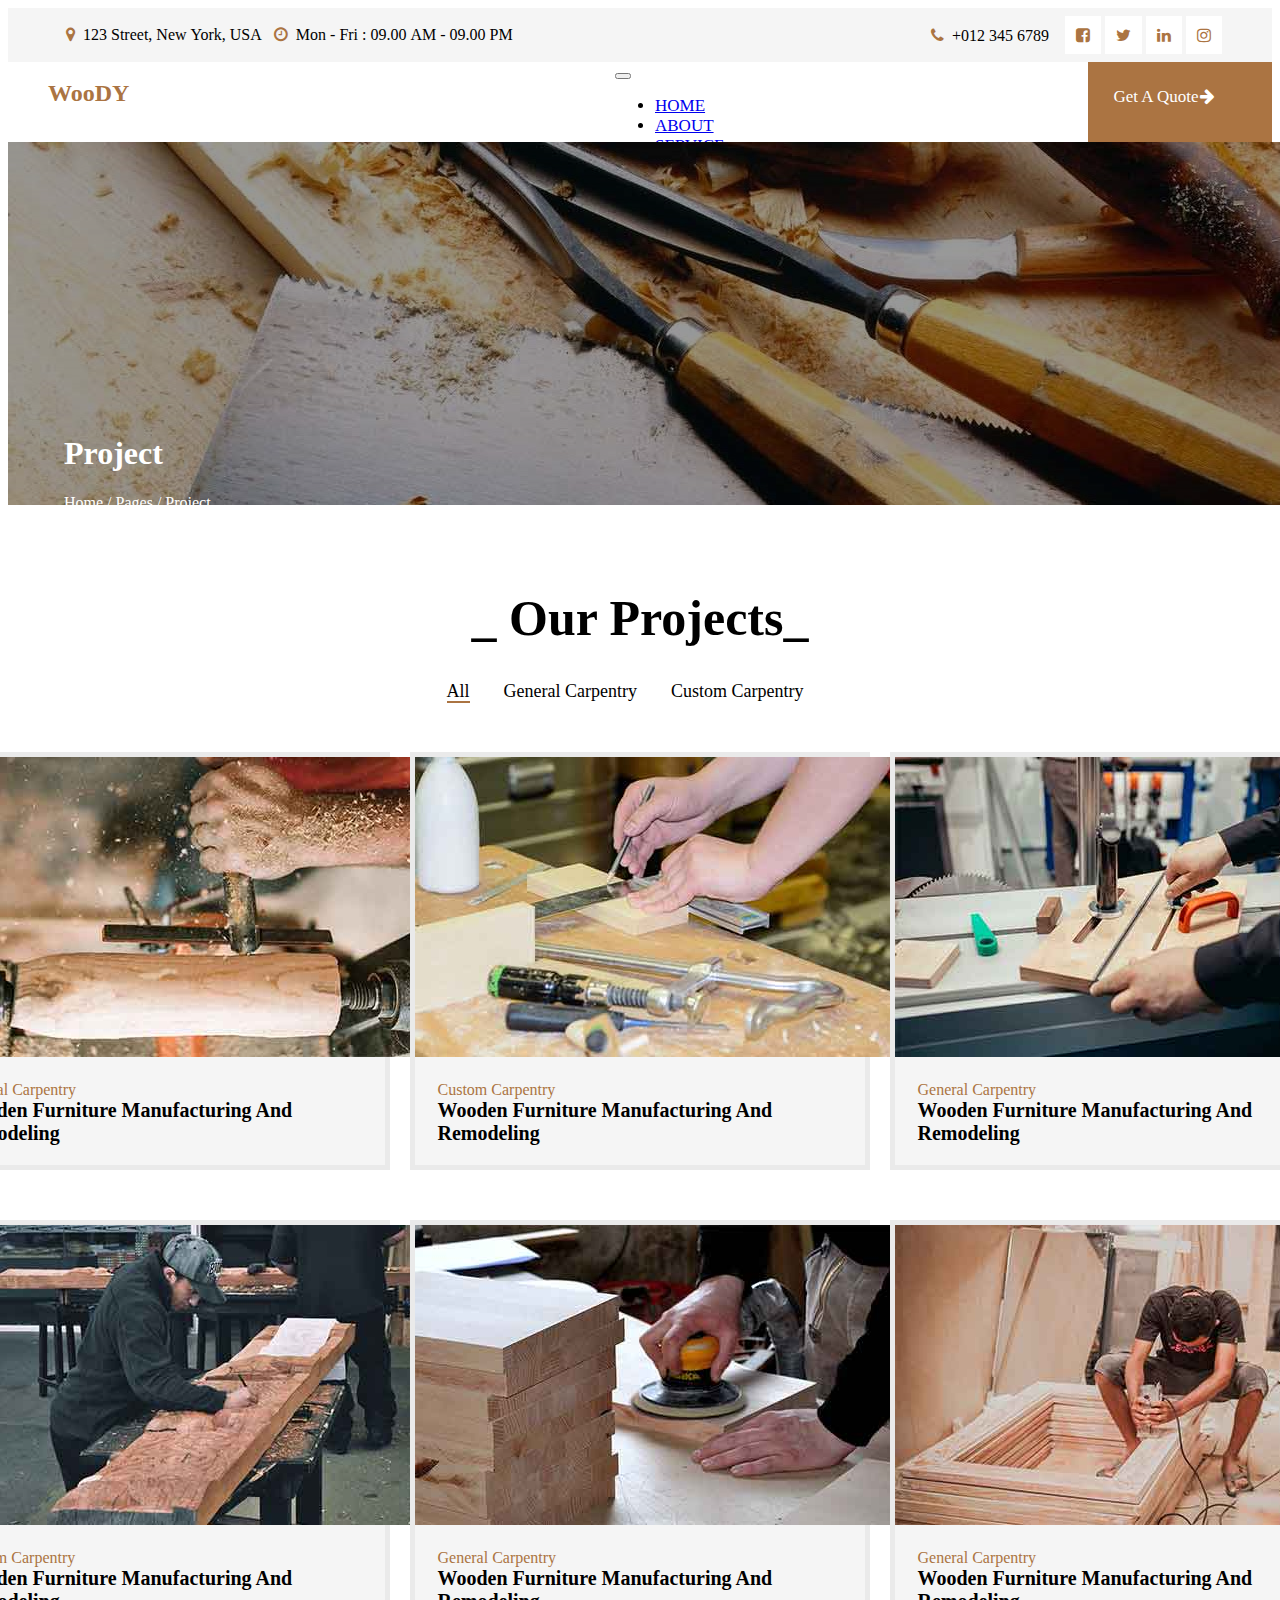
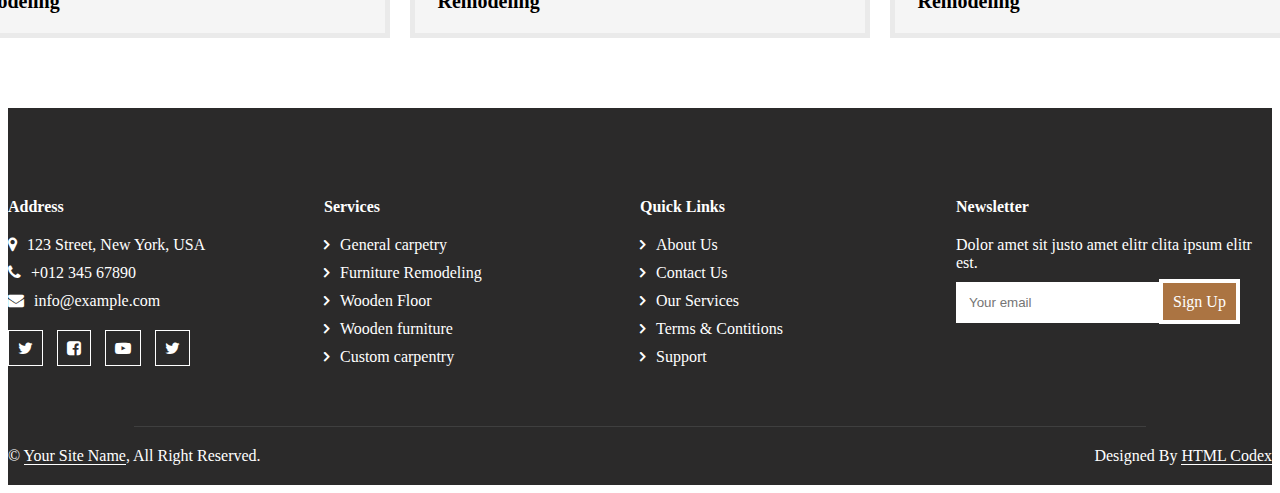
<file: project.html>
<!DOCTYPE html>
<html lang="en">
<head>
    <meta charset="UTF-8">
    <meta name="viewport" content="width=device-width, initial-scale=1.0">
    <title>Woody-Carpenter-Website</title>
    <link rel="stylesheet" href="./css/pro.css">
    <link href="https://cdn.jsdelivr.net/npm/bootstrap@5.1.3/dist/css/bootstrap.min.css" rel="stylesheet" integrity="sha384-1BmE4kWBq78iYhFldvKuhfTAU6auU8tT94WrHftjDbrCEXSU1oBoqyl2QvZ6jIW3" crossorigin="anonymous">
    <link rel="stylesheet" href="https://cdnjs.cloudflare.com/ajax/libs/font-awesome/4.7.0/css/font-awesome.min.css">

</head>
<body>
  
    <div class="container-fluid">
        <div class="first-header">
            <div class="first-hd-left">
               <i class="fa fa-map-marker" aria-hidden="true"><span>123 Street, New York, USA</span></i>
               <i class="fa fa-clock-o" aria-hidden="true"><span>Mon - Fri : 09.00 AM - 09.00 PM</span></i>
            </div>
            <div class="first-hd-right">
                <i class="fa fa-phone" aria-hidden="true"><span>+012 345 6789</span></i>
                <i class="fa fa-facebook-square" aria-hidden="true" id="social"></i>
                <i class="fa fa-twitter" aria-hidden="true" id="social"></i>
                <i class="fa fa-linkedin" aria-hidden="true" id="social"></i>
                <i class="fa fa-instagram" aria-hidden="true" id="social"></i>
            </div>

        </div>
        <div class="navigation">
            <div class="nav-left">
                <h2>WooDY</h2>
            </div>
            <div class="nav-center">
                <nav class="navbar navbar-expand-lg navbar-light">
                    <div class="container-fluid">
                      <button class="navbar-toggler" type="button" data-bs-toggle="collapse" data-bs-target="#navbarNav" aria-controls="navbarNav" aria-expanded="false" aria-label="Toggle navigation">
                        <span class="navbar-toggler-icon"></span>
                      </button>
                      <div class="collapse navbar-collapse" id="navbarNav">
                        <ul class="navbar-nav">
                          <li class="nav-item">
                            <a class="nav-link active" aria-current="page" href="./index.html">HOME</a>
                          </li>
                          <li class="nav-item">
                            <a class="nav-link active" aria-current="page" href="./ab.html" >ABOUT</a>
                          </li>
                          <li class="nav-item">
                            <a class="nav-link active" aria-current="page" href="./service.html">SERVICE</a>
                          </li>
                          <li class="nav-item">
                            <a class="nav-link active" aria-current="page" href="./project.html" id="project">PROJECT</a>
                          </li>
                          <li class="nav-item">
                            <a class="nav-link active" aria-current="page" href="#">PAGES</a>
                          </li>
                          <li class="nav-item">
                            <a class="nav-link active" aria-current="page" href="./contact.html">CONTACT</a>
                          </li>
                         
                        </ul>
                      </div>
                    </div>
                  </nav>
            </div>
            <div class="nav-right">
                <a href="">Get A Quote<i class="fa fa-arrow-right" aria-hidden="true"></i></a>
            </div>
        </div>
        <div class="banner">
          <div class="imag">
            <img src="./images/banner img.jpg" alt="">
          </div>
          <div class="text">
            <h1>Project</h1>
            <p>Home / Pages / Project</p>
          </div>
        </div>
        <div class="our-projects">
          <div class="prjct-head-nav">
            <h1>_ Our Projects_</h1>
            <div class="project-nav">
             <a href="" class="all">All</a>
             <a href="">General Carpentry</a>
             <a href="">Custom Carpentry</a>
            </div>
          </div>
           <div class="project-lists">
            <div class="card">
              <img src="./images/service-1.jpg" alt="">
              <div class="prjct-card-text">General Carpentry</div>
              <div class="prjct-card-para">Wooden Furniture Manufacturing And Remodeling</div>
            </div>
            <div class="card">
              <img src="./images/service-2.jpg" alt="">
              <div class="prjct-card-text">Custom Carpentry</div>
              <div class="prjct-card-para">Wooden Furniture Manufacturing And Remodeling</div>
            </div>
            <div class="card">
              <img src="./images/service-3.jpg" alt="">
              <div class="prjct-card-text">General Carpentry</div>
              <div class="prjct-card-para">Wooden Furniture Manufacturing And Remodeling</div>
            </div>
           </div>
           <div class="project-lists">
            <div class="card">
              <img src="./images/service-4.jpg" alt="">
              <div class="prjct-card-text">Custom Carpentry</div>
              <div class="prjct-card-para">Wooden Furniture Manufacturing And Remodeling</div>
            </div>
            <div class="card">
              <img src="./images/service-5.jpg" alt="">
              <div class="prjct-card-text">General Carpentry</div>
              <div class="prjct-card-para">Wooden Furniture Manufacturing And Remodeling</div>
            </div>
            <div class="card">
              <img src="./images/service-6.jpg" alt="">
              <div class="prjct-card-text">General Carpentry</div>
              <div class="prjct-card-para">Wooden Furniture Manufacturing And Remodeling</div>
            </div>
           </div>
          </div>
          

        <div class="footer">
            <div class="container">
             <div class="footer-first">
               <h4>Address</h4>
               <div><i class="fa fa-map-marker" aria-hidden="true"></i><span>123 Street, New York, USA</span></div>
               <div><i class="fa fa-phone" aria-hidden="true"></i><span>+012 345 67890</span></div>
               <div><i class="fa fa-envelope" aria-hidden="true"></i><span>info@example.com</span></div>
               <i class="fa fa-twitter" aria-hidden="true" id="footer-social-link"></i>
               <i class="fa fa-facebook-square" aria-hidden="true" id="footer-social-link"></i>
               <i class="fa fa-youtube-play" aria-hidden="true" id="footer-social-link"></i>
               <i class="fa fa-twitter" aria-hidden="true" id="footer-social-link"></i>
             </div>
             <div class="footer-sec">
               <h4>Services</h4>
               <div><i class="fa fa-angle-right"></i>General carpetry</div>
               <div><i class="fa fa-angle-right"></i>Furniture Remodeling</div>
               <div><i class="fa fa-angle-right"></i>Wooden Floor</div>
               <div><i class="fa fa-angle-right"></i>Wooden furniture</div>
               <div><i class="fa fa-angle-right"></i>Custom carpentry</div>
             </div>
             <div class="footer-third">
               <h4>Quick Links</h4>
               <div><i class="fa fa-angle-right"></i>About Us</div>
               <div><i class="fa fa-angle-right"></i>Contact Us</div>
               <div><i class="fa fa-angle-right"></i>Our Services</div>
               <div><i class="fa fa-angle-right"></i>Terms & Contitions</div>
               <div><i class="fa fa-angle-right"></i>Support</div>
             </div>
             <div class="footer-four">
               <h4>Newsletter</h4>
               <div>Dolor amet sit justo amet elitr clita ipsum elitr est.</div>
               <div><input type="email" placeholder="Your email"><a href="">Sign Up</a></div>
             </div>
            </div>
           </div>
    
           <div class="cpy-rgt">
             <div class="just-line"></div>
             <div class="container cpy-rgt-text">
               <div>© <span>Your Site Name</span>, All Right Reserved.</div>
               <div>Designed By <span>HTML Codex</span></div>
             </div>
           </div>
       </div>
       
    
    
    
    
    
    
       <script src="https://cdn.jsdelivr.net/npm/bootstrap@5.1.3/dist/js/bootstrap.bundle.min.js" integrity="sha384-ka7Sk0Gln4gmtz2MlQnikT1wXgYsOg+OMhuP+IlRH9sENBO0LRn5q+8nbTov4+1p" crossorigin="anonymous"></script>
       <script src="https://cdn.jsdelivr.net/npm/@popperjs/core@2.10.2/dist/umd/popper.min.js" integrity="sha384-7+zCNj/IqJ95wo16oMtfsKbZ9ccEh31eOz1HGyDuCQ6wgnyJNSYdrPa03rtR1zdB" crossorigin="anonymous"></script>
    <script src="https://cdn.jsdelivr.net/npm/bootstrap@5.1.3/dist/js/bootstrap.min.js" integrity="sha384-QJHtvGhmr9XOIpI6YVutG+2QOK9T+ZnN4kzFN1RtK3zEFEIsxhlmWl5/YESvpZ13" crossorigin="anonymous"></script>
    </body>
    </html>
</file>
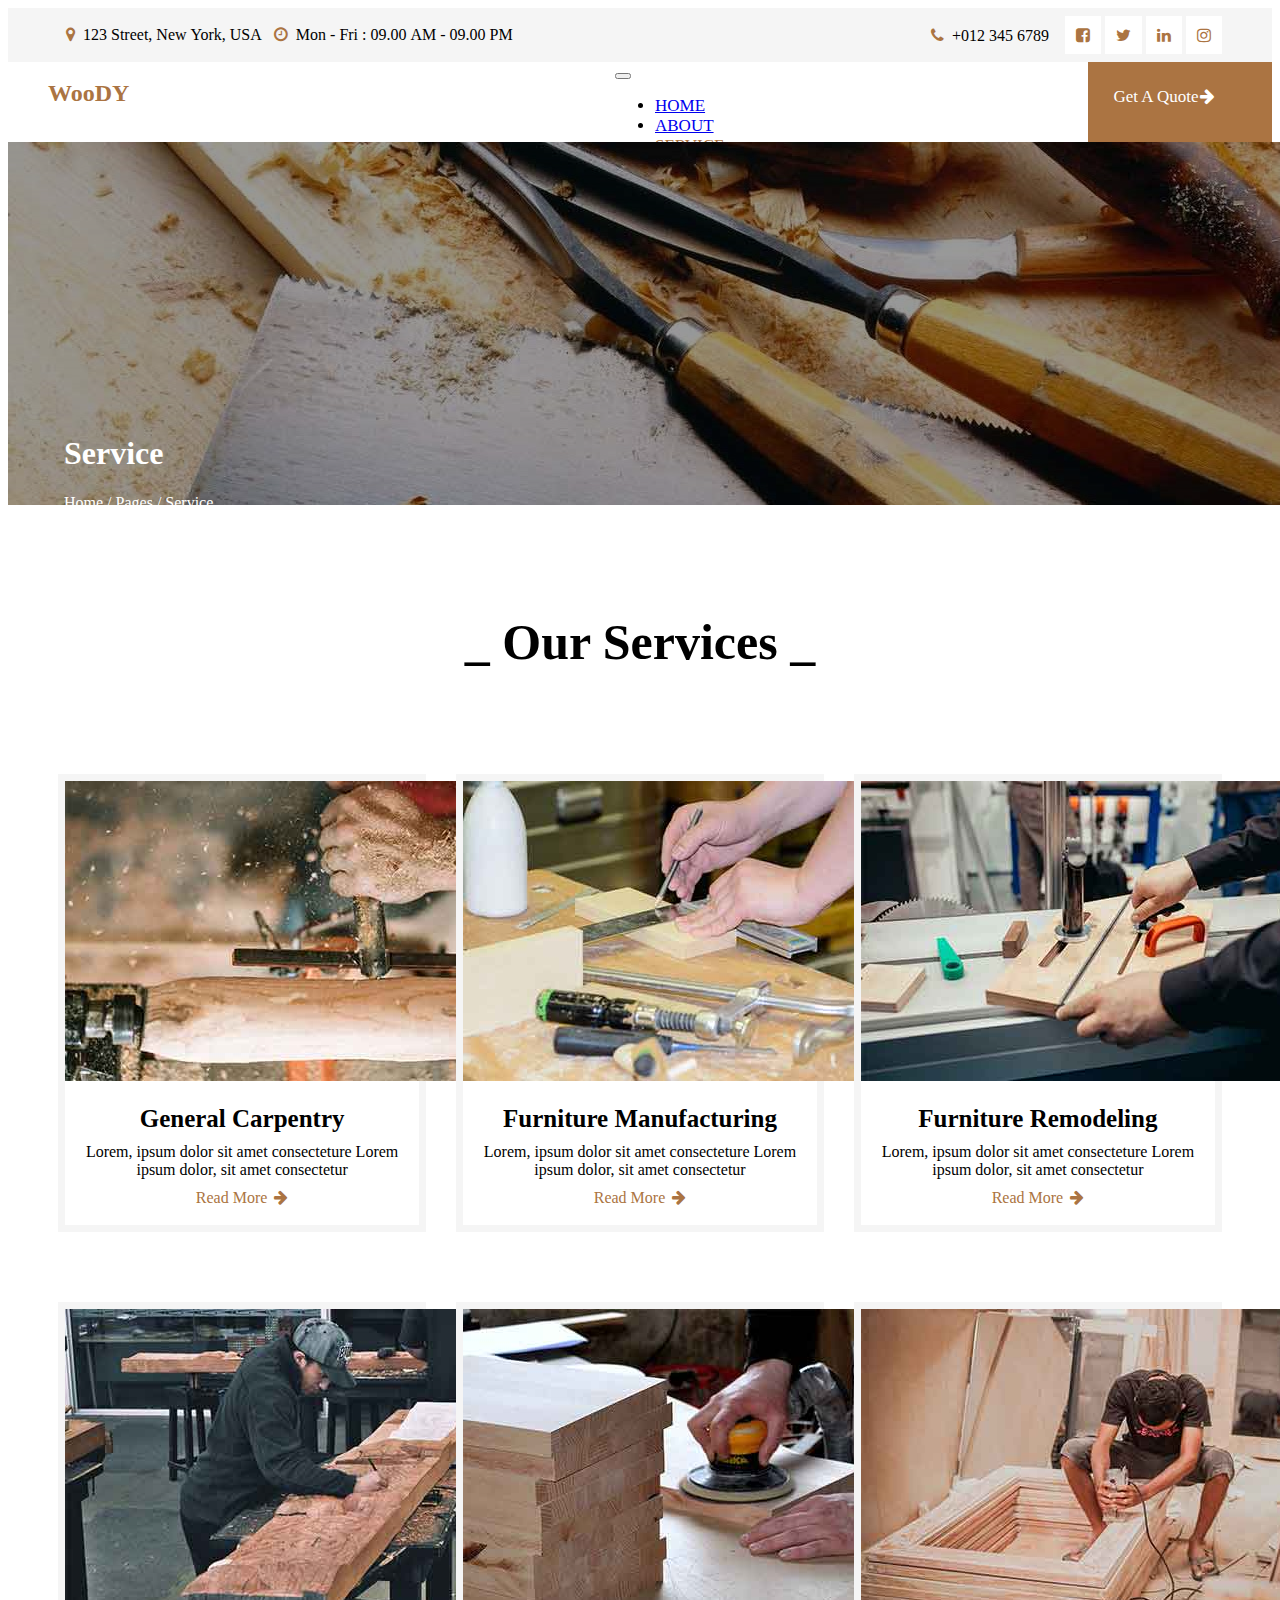
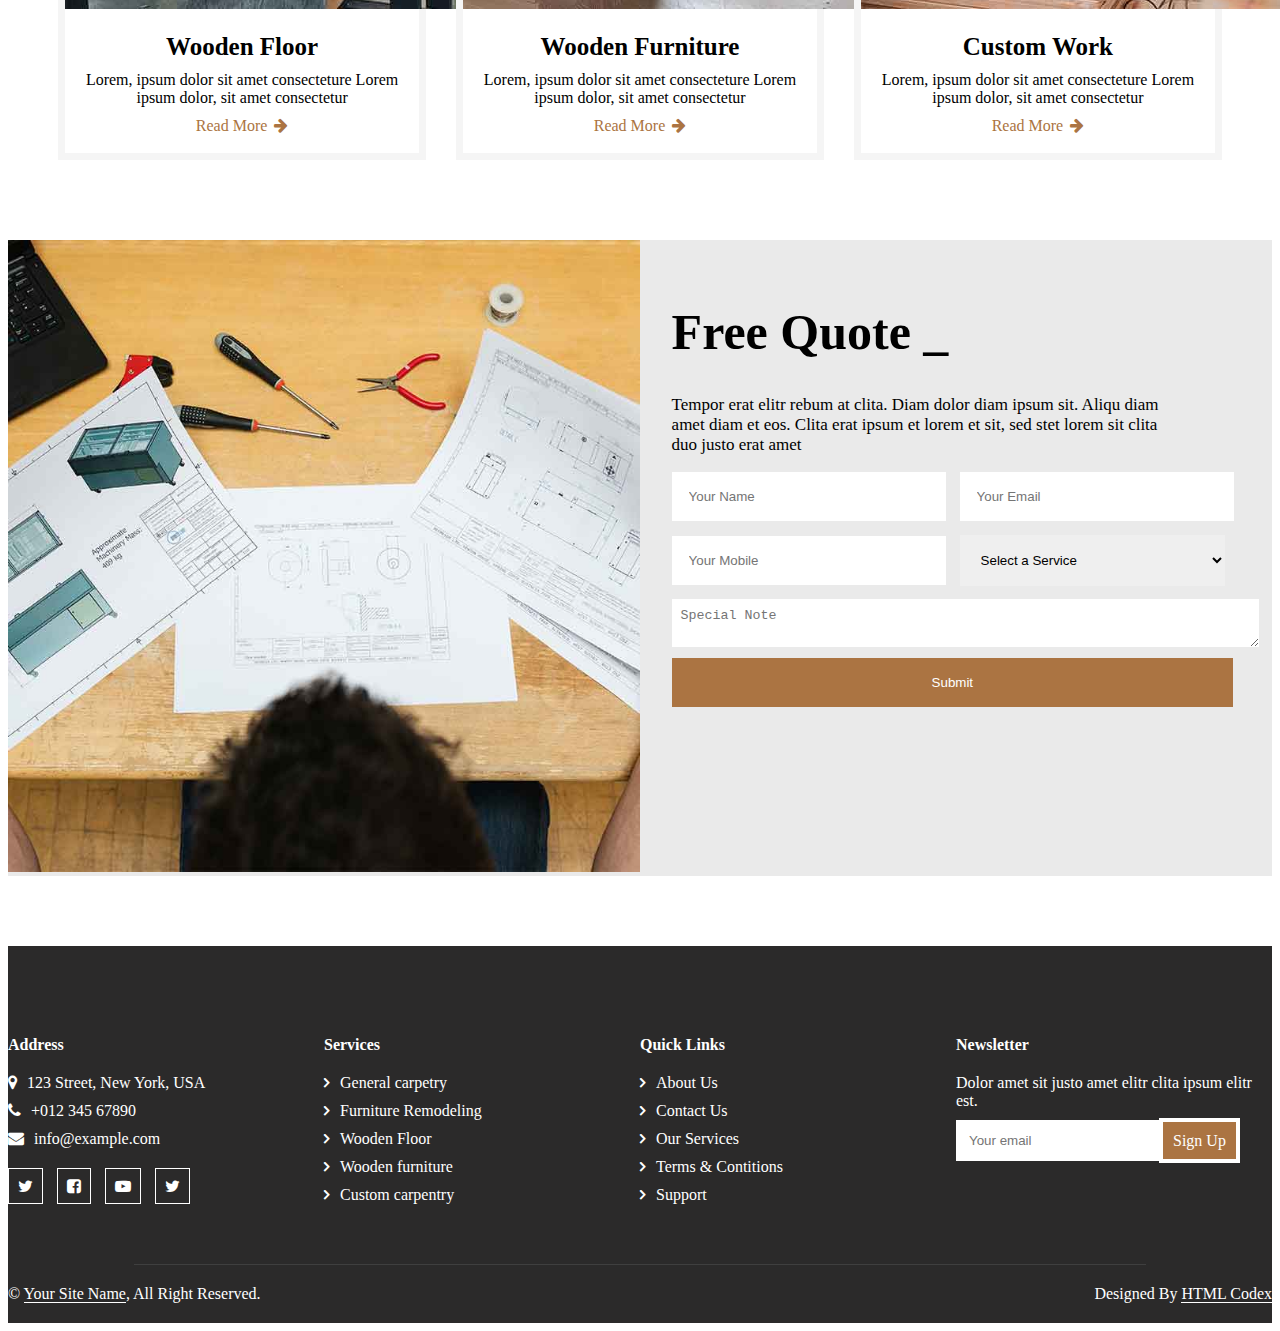
<file: service.html>
<!DOCTYPE html>
<html lang="en">
<head>
    <meta charset="UTF-8">
    <meta name="viewport" content="width=device-width, initial-scale=1.0">
    <title>Woody-Carpenter-Website</title>
    <link rel="stylesheet" href="./css/service.css">
    <link href="https://cdn.jsdelivr.net/npm/bootstrap@5.1.3/dist/css/bootstrap.min.css" rel="stylesheet" integrity="sha384-1BmE4kWBq78iYhFldvKuhfTAU6auU8tT94WrHftjDbrCEXSU1oBoqyl2QvZ6jIW3" crossorigin="anonymous">
    <link rel="stylesheet" href="https://cdnjs.cloudflare.com/ajax/libs/font-awesome/4.7.0/css/font-awesome.min.css">

</head>
<body>
  
    <div class="container-fluid">
        <div class="first-header">
            <div class="first-hd-left">
               <i class="fa fa-map-marker" aria-hidden="true"><span>123 Street, New York, USA</span></i>
               <i class="fa fa-clock-o" aria-hidden="true"><span>Mon - Fri : 09.00 AM - 09.00 PM</span></i>
            </div>
            <div class="first-hd-right">
                <i class="fa fa-phone" aria-hidden="true"><span>+012 345 6789</span></i>
                <i class="fa fa-facebook-square" aria-hidden="true" id="social"></i>
                <i class="fa fa-twitter" aria-hidden="true" id="social"></i>
                <i class="fa fa-linkedin" aria-hidden="true" id="social"></i>
                <i class="fa fa-instagram" aria-hidden="true" id="social"></i>
            </div>

        </div>
        <div class="navigation">
            <div class="nav-left">
                <h2>WooDY</h2>
            </div>
            <div class="nav-center">
                <nav class="navbar navbar-expand-lg navbar-light">
                    <div class="container-fluid">
                      <button class="navbar-toggler" type="button" data-bs-toggle="collapse" data-bs-target="#navbarNav" aria-controls="navbarNav" aria-expanded="false" aria-label="Toggle navigation">
                        <span class="navbar-toggler-icon"></span>
                      </button>
                      <div class="collapse navbar-collapse" id="navbarNav">
                        <ul class="navbar-nav">
                          <li class="nav-item">
                            <a class="nav-link active" aria-current="page" href="./index.html">HOME</a>
                          </li>
                          <li class="nav-item">
                            <a class="nav-link active" aria-current="page" href="./ab.html" id="about">ABOUT</a>
                          </li>
                          <li class="nav-item">
                            <a class="nav-link active" aria-current="page" href="./service.html" id="service">SERVICE</a>
                          </li>
                          <li class="nav-item">
                            <a class="nav-link active" aria-current="page" href="./project.html">PROJECT</a>
                          </li>
                          <li class="nav-item">
                            <a class="nav-link active" aria-current="page" href="#">PAGES</a>
                          </li>
                          <li class="nav-item">
                            <a class="nav-link active" aria-current="page" href="./contact.html">CONTACT</a>
                          </li>
                         
                        </ul>
                      </div>
                    </div>
                  </nav>
            </div>
            <div class="nav-right">
                <a href="">Get A Quote<i class="fa fa-arrow-right" aria-hidden="true"></i></a>
            </div>
        </div>
        <div class="banner">
          <div class="imag">
            <img src="./images/banner img.jpg" alt="">
          </div>
          <div class="text">
            <h1>Service</h1>
            <p>Home / Pages / Service</p>
          </div>
        </div>


        <div class="servse">
            <h1>_ Our Services _</h1>
           <div class="servs-list">
            <div class="card">
              <img src="./images/service-1.jpg" alt="">
              <div class="card-tittle">General Carpentry</div>
              <div class="card-para">Lorem, ipsum dolor sit amet consecteture Lorem ipsum dolor, sit amet consectetur</div>
              <a href="">Read More<i class="fa fa-arrow-right" aria-hidden="true"></i></a>
            </div>
            <div class="card">
              <img src="./images/service-2.jpg" alt="">
              <div class="card-tittle">Furniture Manufacturing</div>
              <div class="card-para">Lorem, ipsum dolor sit amet consecteture Lorem ipsum dolor, sit amet consectetur</div>
              <a href="">Read More<i class="fa fa-arrow-right" aria-hidden="true"></i></a>
            </div>
            <div class="card">
              <img src="./images/service-3.jpg" alt="">
              <div class="card-tittle">Furniture Remodeling</div>
              <div class="card-para">Lorem, ipsum dolor sit amet consecteture Lorem ipsum dolor, sit amet consectetur</div>
              <a href="">Read More<i class="fa fa-arrow-right" aria-hidden="true"></i></a>
            </div>
           </div>
           <div class="servs-list">
            <div class="card">
              <img src="./images/service-4.jpg" alt="">
              <div class="card-tittle">Wooden Floor</div>
              <div class="card-para">Lorem, ipsum dolor sit amet consecteture Lorem ipsum dolor, sit amet consectetur</div>
              <a href="">Read More<i class="fa fa-arrow-right" aria-hidden="true"></i></a>
            </div>
            <div class="card">
              <img src="./images/service-5.jpg" alt="">
              <div class="card-tittle">Wooden Furniture</div>
              <div class="card-para">Lorem, ipsum dolor sit amet consecteture Lorem ipsum dolor, sit amet consectetur</div>
              <a href="">Read More<i class="fa fa-arrow-right" aria-hidden="true"></i></a>
            </div>
            <div class="card">
              <img src="./images/service-6.jpg" alt="">
              <div class="card-tittle">Custom Work</div>
              <div class="card-para">Lorem, ipsum dolor sit amet consecteture Lorem ipsum dolor, sit amet consectetur</div>
              <a href="">Read More<i class="fa fa-arrow-right" aria-hidden="true"></i></a>
            </div>
           </div>
          </div>
        
          
          <div class="free-quote">
            <div class="qout-left">
              <img src="./images/quote.jpg" alt="">
            </div>
            <div class="qout-right">
              <h1>Free Quote _</h1>
              <p>Tempor erat elitr rebum at clita. Diam dolor diam ipsum sit. Aliqu diam amet diam et eos. Clita erat ipsum et lorem et sit, sed stet lorem sit clita duo justo erat amet</p>
              <div class="qoute-form">
                <input type="text" placeholder="Your Name">
                <input type="email" name="" id="mail" placeholder="Your Email">
                <div>
                  <input type="text" name="" id="" placeholder="Your Mobile">
                  <select name="" id="select">
                    <option value="">Select a Service</option>
                    <option value="">Service1</option>
                    <option value="">Service2 </option>
                    <option value="">Service3 </option>
                  </select>
                </div>
                <div>
                  <textarea name="" id="" cols="30" rows="2" placeholder="Special Note"></textarea>
                </div>
                <button>Submit</button>
              </div>
            </div>
          </div>

        <div class="footer">
            <div class="container">
             <div class="footer-first">
               <h4>Address</h4>
               <div><i class="fa fa-map-marker" aria-hidden="true"></i><span>123 Street, New York, USA</span></div>
               <div><i class="fa fa-phone" aria-hidden="true"></i><span>+012 345 67890</span></div>
               <div><i class="fa fa-envelope" aria-hidden="true"></i><span>info@example.com</span></div>
               <i class="fa fa-twitter" aria-hidden="true" id="footer-social-link"></i>
               <i class="fa fa-facebook-square" aria-hidden="true" id="footer-social-link"></i>
               <i class="fa fa-youtube-play" aria-hidden="true" id="footer-social-link"></i>
               <i class="fa fa-twitter" aria-hidden="true" id="footer-social-link"></i>
             </div>
             <div class="footer-sec">
               <h4>Services</h4>
               <div><i class="fa fa-angle-right"></i>General carpetry</div>
               <div><i class="fa fa-angle-right"></i>Furniture Remodeling</div>
               <div><i class="fa fa-angle-right"></i>Wooden Floor</div>
               <div><i class="fa fa-angle-right"></i>Wooden furniture</div>
               <div><i class="fa fa-angle-right"></i>Custom carpentry</div>
             </div>
             <div class="footer-third">
               <h4>Quick Links</h4>
               <div><i class="fa fa-angle-right"></i>About Us</div>
               <div><i class="fa fa-angle-right"></i>Contact Us</div>
               <div><i class="fa fa-angle-right"></i>Our Services</div>
               <div><i class="fa fa-angle-right"></i>Terms & Contitions</div>
               <div><i class="fa fa-angle-right"></i>Support</div>
             </div>
             <div class="footer-four">
               <h4>Newsletter</h4>
               <div>Dolor amet sit justo amet elitr clita ipsum elitr est.</div>
               <div><input type="email" placeholder="Your email"><a href="">Sign Up</a></div>
             </div>
            </div>
           </div>
    
           <div class="cpy-rgt">
             <div class="just-line"></div>
             <div class="container cpy-rgt-text">
               <div>© <span>Your Site Name</span>, All Right Reserved.</div>
               <div>Designed By <span>HTML Codex</span></div>
             </div>
           </div>
       </div>
       
    
    
    
    
    
    
       <script src="https://cdn.jsdelivr.net/npm/bootstrap@5.1.3/dist/js/bootstrap.bundle.min.js" integrity="sha384-ka7Sk0Gln4gmtz2MlQnikT1wXgYsOg+OMhuP+IlRH9sENBO0LRn5q+8nbTov4+1p" crossorigin="anonymous"></script>
       <script src="https://cdn.jsdelivr.net/npm/@popperjs/core@2.10.2/dist/umd/popper.min.js" integrity="sha384-7+zCNj/IqJ95wo16oMtfsKbZ9ccEh31eOz1HGyDuCQ6wgnyJNSYdrPa03rtR1zdB" crossorigin="anonymous"></script>
    <script src="https://cdn.jsdelivr.net/npm/bootstrap@5.1.3/dist/js/bootstrap.min.js" integrity="sha384-QJHtvGhmr9XOIpI6YVutG+2QOK9T+ZnN4kzFN1RtK3zEFEIsxhlmWl5/YESvpZ13" crossorigin="anonymous"></script>
    </body>
    </html>
</file>
<file: css/wd.css>
/* .nav-first{
    display: flex;
    justify-content: space-between;
    background-color: rgba(245, 245, 246, 0.868);
    height: 50px;
    align-items: center;
}

.first-icons-left i{
    color: rgb(171, 116, 66);
    margin-left: 20px;
}
.first-icons-left span{
    color: grey;
    margin-left: 10px;
    font-family: sans-serif;
}
.first-icons-right{
    margin-right: 30px;
}
.first-icons-right span{
    color: gray;
}
.first-icons-right i{
    color: rgb(171, 116, 66);
    background-color: white;
    padding: 10px;
}
.carousel slide{
    position: relative;
}
.text{
    position: absolute;
    left: 50%;
    top: 50%;
    transform: translate(-50% -50%);
    color: white;
} */
.first-header{
    height: 54px;
    background-color: #F5F5F5;
    width: 100%;
    display: flex;
    justify-content: space-between;
    align-items: center;
}

.first-hd-left{
    padding-left: 50px;
}
.first-hd-left span,.first-hd-left i{
    margin-left: 8px;
}
.first-hd-left i{
    color: #AB7442;
}
.first-hd-left span{
    color: black;
}
.first-hd-right{
    padding-right: 50px;
}
.first-hd-right span{
    margin-left: 8px;
    margin-right: 12px;
    color: black;
}
.first-hd-right i{
    margin-right: 0px;
    color: #AB7442;
}
#social{
    border: 1px solid white;
    background-color: white;
    padding: 10px;
}
.navigation{
    display: flex;
    /* background-color: #AB7442; */
    height: 80px;
    /* align-items: center; */
}
.nav-left{
    /* background-color: red; */
    height: 70px;
    width: 50%;
}
.nav-center{
    width: 39%;
    /* background-color: blue; */
    height: 60px;
}
.nav-left h2{
    font-weight: 700;
    margin-top: 18px;
    padding-left: 40px;
    color: #AB7442;
}
#home{
    color: #AB7442;
}
.nav-center li{
    margin-right: 20px;
    font-size: 17px;
}
.nav-center i{
    margin-left: 6px;
}
#get-qt{
    background-color: #AB7442;
    color: white;
    /* padding-top: 20px;
    padding-bottom: 20px;
    padding-left: 20px;
    padding-right: 20px; */
    padding: 25px;
}
.nav-center a{
    padding-top: 18px;
}
.nav-right{
    width: 11%;
    background-color: #AB7442;
    padding: 25px;
}
.nav-right a{
    text-decoration: none;
    color: white;
    font-size: 17px;
}

.nav-right i{
    margin-left: 2px;
}
#left-arrow,#right-arrow{
    font-size: 45px;
    border: 2px solid white;
    padding-top: 3px;
    padding-bottom: 3px;
    padding-left: 19px;
    padding-right: 19px;
}
.crsl-img{
    position: relative;
}
.features{
   justify-content: center;
    display: flex;
    gap: 36px;
}
.ftr-one,.ftr-two,.ftr-three,.ftr-four{
    width: 20%;
    /* background-color: rgb(189, 127, 127); */
    /* height: 300px; */
    padding-top: 50px;
}
.features span{
    float: right;
    font-family: 'Franklin Gothic Medium', 'Arial Narrow', Arial, sans-serif;
    font-size: 75px;
    color: #F5F5F5;
}
.features i{
    font-size: 38px;
    margin-top: 25px;
    border: 1px solid #F5F5F5;
    background-color: #F5F5F5;
    padding: 10px;
    color: #AB7442;
}
.ftr-one div,.ftr-two div,.ftr-three div,.ftr-four div{
    font-weight: 700;
    margin-top: 30px;
    font-size: 20px;
}
.about{
    display: flex;
    margin-top: 70px;
}
.abt-left{
    /* background-color: #AB7442; */
    width: 50%;
}
.abt-left img{
    width: 100%;
}
.abt-right{
    background-color: #F5F5F5;
    width: 50%;
   
}
.abt-right h1{
    font-weight: 700;
    font-size: 50px;
    margin-top: 13%;
    margin-bottom: 3%;
    margin-left: 5%;
}
.abt-right p{
    margin-left: 5%;
    width: 85%;
    margin-bottom: 3%;
}
.hpyclint-maindiv{
    display: flex;
    gap: 150px;
    margin-left: 5%;
    margin-bottom: 50px;
}
.abt-right i{
    font-size: 45px;
    border: 1px solid #ffffff;
    background-color: white;
    padding: 10px;
    color: #AB7442;
}
.hpy-clint,.prjct-dn{
    display: flex;
    gap: 10px;
}
.abt-right h4{
    font-size: 35px;
    font-weight: 700;
    color: #AB7442;
}
.abt-right a{
    text-decoration: none;
    border: 1px solid #AB7442;
    background-color: #AB7442;
    padding:15px 50px;
    color: white;
    margin-left: 5%;
    font-size: 18px;
    transition: .5s;
}
.abt-right a:hover{
    color: white;
    background-color: #d79b62;
}
.servse{
    text-align: center;
    padding-top: 70px;
}
.servse h1{
    font-weight: 700;
    font-size: 50px;
}
.servse .card{
    margin-top: 70px;
    width: 28%;
    height: auto;
    border: 7px solid #F5F5F5;
    padding-bottom: 18px;
}
.servse img{
    transition: .5s;
    flex: 1;
}
.servse .card img:hover{
    transform: scale(1.1);
    flex: 1;
}
.servs-list{
    display: flex;
    justify-content: center;
    gap: 30px;
}
.servse .card-tittle{
    font-weight: 700;
    font-size: 25px;
    margin-top: 20px;
    margin-bottom: 10px;
}
.servse .card-para{
    margin-bottom: 10px;
}
.servse .card a{
    text-decoration: none;
    color: #AB7442;
}
.servse .card i{
    margin-left: 7px;
}
.why-choos-left,.why-choos-right{
    width: 50%;
    
}
.why-choos{
    display: flex;
    background-color: #F5F5F5;
    margin-top: 110px;
}
.why-choos h1{
    font-weight: 700;
    margin-left: 5%;
    margin-top: 10%;
}
.why-choos p{
    width: 90%;
    margin-left: 5%;
    margin-top: 3%;
}
.why-choos-maindiv{
    display: flex;
}
.why-choos-subdiv{
    display: flex;
    gap: 10px;
    margin-top: 40px;
}
.why-choos-subdiv i{
    font-size: 40px;
    color: #AB7442;
    background-color: white;
    padding: 7px;
}
#left{
    /* margin-right: 20%;*/
    margin-left: 10%;
    width: 40%;

}
.qty-text h4{
    font-weight: 700;
}
.why-choos-right img{
    width: 100%;
}
.prjct-head-nav{
    text-align: center;
    margin-top: 80px;
}
.our-projects h1{
    font-size: 50px;
    font-weight: 700;
}
.project-nav{
    margin-top:30px ;
}
.project-nav a{
    text-decoration: none;
    color: black;
    margin-right: 30px;
    font-size: 18px;
}
.all{
    color: #AB7442;
    border-bottom: 2px solid #AB7442;
}
.our-projects .card{
    width: 450px;
    background-color: #F5F5F5;
    border: 5px solid #eaeaea;
    padding-bottom: 20px;
}
.our-projects img{
    transition: 0.5s;
}
.our-projects img:hover{
    transform: scale(1.1);
    flex: 1;
}
.prjct-card-text{
    color: #AB7442;
    margin-left: 5%;
    padding-top: 20px;
}
.prjct-card-para{
    font-size: 20px;
    font-weight: 700;
    width: 80%;
    margin-left: 5%;
}
.project-lists{
    display: flex;
    gap: 20px;
    justify-content: center;
    margin-top: 50px;
}
.free-quote{
    margin-top: 80px;
    display: flex;
}
.qout-left,.qout-right{
    width: 50%;
    background-color: #eaeaea;
    /* height: 400px; */
}
.qout-left img{
    width: 100%;
}.qout-right h1{
    margin-left: 5%;
    font-weight: 700;
    margin-top: 10%;
    font-size: 50px;
}
.qout-right p{
    width: 80%;
    margin-left: 5%;
    margin-top: 3%;
    font-size: 17px
}
.qoute-form{
    margin-left: 5%;
}
.qoute-form input{
    border: none;
    padding: 17px;
    padding-right: 80px;
    margin-bottom: 14px;
}
#mail,#select{
    margin-left: 10px;
}
.qoute-form select{
    border: none;
    padding: 17px;
    padding-right: 131px;
}
.qoute-form textarea{
    border: none;
    padding: 9px;
    padding-right: 323px;
}
.qoute-form button{
    border: none;
    background-color: #AB7442;
    color: white;
    padding: 17px 260px;
    margin-top: 7px;
}
.tm-membrs{
    text-align: center;
    margin-top: 70px;
}
.tm-membrs h1{
    font-size: 50px;
    font-weight: 700;
}
.members img{
    width: 100%;
}
.members .card{
    width: 300px;
    padding-bottom: 20px;
    margin-top: 70px;
}
.members .card h4{
    margin-top: 10px;
    font-weight: 700;
    font-size: 20px;
}
.members{
    display: flex;
    justify-content: center;
    gap: 20px;
}
.testimonials{
    margin-top: 70px;
    text-align: center;
}
.testimonials h1{
    font-size: 50px;
    font-weight: 700;
    margin-bottom: 50px;
}
.carousel-item img{
    width: 7%;
}
.crsl-items{
    text-align: center;
}
</file>
<file: css/ab.css>
.first-header{
    height: 54px;
    background-color: #F5F5F5;
    width: 100%;
    display: flex;
    justify-content: space-between;
    align-items: center;
}

.first-hd-left{
    padding-left: 50px;
}
.first-hd-left span,.first-hd-left i{
    margin-left: 8px;
}
.first-hd-left i{
    color: #AB7442;
}
.first-hd-left span{
    color: black;
}
.first-hd-right{
    padding-right: 50px;
}
.first-hd-right span{
    margin-left: 8px;
    margin-right: 12px;
    color: black;
}
.first-hd-right i{
    margin-right: 0px;
    color: #AB7442;
}
#social{
    border: 1px solid white;
    background-color: white;
    padding: 10px;
}
.navigation{
    display: flex;
    /* background-color: #AB7442; */
    height: 80px;
    /* align-items: center; */
}
.nav-left{
    /* background-color: red; */
    height: 70px;
    width: 50%;
}
.nav-center{
    width: 39%;
    /* background-color: blue; */
    height: 60px;
}
.nav-left h2{
    font-weight: 700;
    margin-top: 18px;
    padding-left: 40px;
    color: #AB7442;
}
#about{
    color: #AB7442;
}
.nav-center li{
    margin-right: 20px;
    font-size: 17px;
}
.nav-center a:hover{
    color: #AB7442 !important;
}
.nav-center i{
    margin-left: 6px;
}
#get-qt{
    background-color: #AB7442;
    color: white;
    /* padding-top: 20px;
    padding-bottom: 20px;
    padding-left: 20px;
    padding-right: 20px; */
    padding: 25px;
}
.nav-center a{
    padding-top: 18px;
}
.nav-right{
    width: 11%;
    background-color: #AB7442;
    padding: 25px;
}
.nav-right a{
    text-decoration: none;
    color: white;
    font-size: 17px;
}

.nav-right i{
    margin-left: 2px;
}
#left-arrow,#right-arrow{
    font-size: 45px;
    border: 2px solid white;
    padding-top: 3px;
    padding-bottom: 3px;
    padding-left: 19px;
    padding-right: 19px;
}

.about{
    display: flex;
    margin-top: 70px;
}
.abt-left{
    /* background-color: #AB7442; */
    width: 50%;
}
.abt-left img{
    width: 100%;
}
.abt-right{
    background-color: #F5F5F5;
    width: 50%;
   
}
.abt-right h1{
    font-weight: 700;
    font-size: 50px;
    margin-top: 13%;
    margin-bottom: 3%;
    margin-left: 5%;
}
.abt-right p{
    margin-left: 5%;
    width: 85%;
    margin-bottom: 3%;
}
.hpyclint-maindiv{
    display: flex;
    gap: 150px;
    margin-left: 5%;
    margin-bottom: 50px;
}
.abt-right i{
    font-size: 45px;
    border: 1px solid #ffffff;
    background-color: white;
    padding: 10px;
    color: #AB7442;
}
.hpy-clint,.prjct-dn{
    display: flex;
    gap: 10px;
}
.abt-right h4{
    font-size: 35px;
    font-weight: 700;
    color: #AB7442;
}
.abt-right a{
    text-decoration: none;
    border: 1px solid #AB7442;
    background-color: #AB7442;
    padding:15px 50px;
    color: white;
    margin-left: 5%;
    font-size: 18px;
    transition: .5s;
}
.abt-right a:hover{
    color: white;
    background-color: #d79b62;
}
.tm-membrs{
    text-align: center;
    margin-top: 70px;
}
.tm-membrs h1{
    font-size: 50px;
    font-weight: 700;
}
.members img{
    width: 100%;
}
.members .card{
    width: 300px;
    padding-bottom: 20px;
    margin-top: 70px;
}
.members .card h4{
    margin-top: 10px;
    font-weight: 700;
    font-size: 20px;
}
.members{
    display: flex;
    justify-content: center;
    gap: 20px;
}

.imag img{
    filter: brightness(60%);
}
.imag{
    position: relative;
}
.text{
    position: absolute;
    left: 5%;
    top: 46%;
    color: white;
}
.text h1{
    font-weight: 700;
}



.footer{
    margin-top: 70px;
    width: 100%;
    height: auto;
    background-color: #2b2a2a;
    /* background-color: rgb(170, 132, 132); */
}
.footer .container{
    display: flex;
}
.footer-first,.footer-sec,.footer-third,.footer-four{
    width: 25%;
}
.footer h4{
    font-weight: 700;
    margin-top: 90px;
    margin-bottom: 20px;
    color: white;
}
.footer-first i,.footer-sec i,.footer-third i{
    margin-right: 10px;
}
.footer-first div,.footer-sec div,.footer-third div,.footer-four div{
    margin-bottom: 10px;
    color: white;
    font-weight: 500;
    transition: .5s;
}
.footer-sec div:hover,.footer-third div:hover{
    letter-spacing: 1px;
    color: #AB7442;
}
#footer-social-link{
    color: white;
    padding: 9px;
    border: 1px solid white;
    margin-top: 10px;
    transition: .5s;
}
#footer-social-link:hover{
    background-color: white;
    color: #AB7442;
}
.footer-sec i,.footer-third i{
    font-weight: 700;
}
.footer-four input{
    padding: 13px;
    border: none;
}
.footer-four a{
    text-decoration: none;
    color: white;
    background-color: #AB7442;
    padding: 10px;
    padding-top: 9.5px;
    padding-bottom: 10.5px;
    border: 4px solid rgb(255, 255, 255);
}
.cpy-rgt{
    width: 100%;
    height: auto;
    padding-bottom: 20px;
    background-color: #2b2a2a;
}
.just-line{
    width: 80%;
    border-bottom: 1px solid rgb(63, 63, 63);
    margin: auto;
    padding-top: 50px;
}
.cpy-rgt-text{
    display: flex;
    justify-content: space-between;
    margin-top: 20px;
}
.cpy-rgt div{
    color: white;
}
.cpy-rgt-text span{
    border-bottom: 1px solid white;
}
.cpy-rgt-text span:hover{
    color: #AB7442;
}



@media(min-width:300px) and (max-width:575.98px){
    .first-header{
        display: none;
    }
    .nav-right{
        display: none;
    }
    .nav-left{
        width: 50%;
    }
    .nav-center{
        width: 50%;
    }
    #left-arrow,#right-arrow{
        border: none;
    }
    .features{
        display: inline;
        gap: 0;
        margin-top: 0;
    }
    .ftr-one,.ftr-two,.ftr-three,.ftr-four{
        /* background-color: red; */
        width:100%;
        padding-top: 0px;
        margin-top: 0px;
    }
    .features i{
        margin-top: 26px;
        margin-bottom: 0px;
    }
    .crsl-text{
        top: 50%;
    }
    .crsl-text h5{
        font-size: 5px;
    }
    .crsl-text h1{
        font-size: 19px;
    }
    .crsl-text p{
        font-size: 5px;
    }
    .crsl-text .btns{
        margin-top: 10px;
    }
    .rd-mr{
        padding: 5px 10px;
        margin-right: 5px;
        font-size: 10px;
    }
    .fr-qt{
        padding: 5px 10px;
        font-size: 10px;
    }
    .about{
        display: inline;
    }
    .abt-left{
        /* background-color: #AB7442; */
        width: 100%;
    }
    .abt-left img{
        margin-top: 40px;
    }
    .abt-right{
        width: 100%;
        padding-bottom: 30px;
    }
    .abt-right h1{
        font-size: 40px;
        padding-top: 10px;  
    }
    .abt-right p{
        font-size: 20px;
    }
    .hpyclint-maindiv{
        display: inline;
    }
    .abt-right i{
        font-size: 45px;
    }
    .hpy-clint,.prjct-dn{
        margin-top: 30px;
    }
    .prjct-dn{
        margin-bottom: 30px;
    }
    .servse h1{
        font-size: 30px;
    }
    .servse .card{
        width: 100%;
    }
   
    .servs-list{
        display: inline;
    }
    .servse .card-tittle{
        font-size: 25px;
    }
    .servse .card-para{
        font-size: 15px;
    }
    .why-choos-left,.why-choos-right{
        width: 100%;
    }
    .why-choos{
        display: inline;
    }
    .why-choos-maindiv{
        display: flex;
        /* display: inline; */
        margin-left: 0;
    }
    .why-choos-subdiv i{
        font-size: 30px;
        color: #AB7442;
        background-color: white;
        padding: 7px;
    }
    #left{
        /* margin-right: 20%;*/
        margin-left: 10%;
        width: 100%;
    }
    .qty-text h4{
        font-weight: 700;
        font-size: 15px;
    }
    .why-choos-right img{
        width: 100%;
    }
    .our-projects h1{
        font-size: 30px;
    }
    .project-nav a{
        font-size: 11px;
    }
    .our-projects .card{
        width: 100%;
        padding-bottom: 10px;
        margin-top: 20px;
    }
    .our-projects img{
        transition: 0.5s;
    }
    .prjct-card-text{
        font-size: 25px;
    }
    .prjct-card-para{
        font-size: 10px;
    }
    .project-lists{
        display: flex;
        display: inline;
    }
    .free-quote{
        padding-bottom: 20px;
        height: auto;
        display: inline;
    }
    .qout-left,.qout-right{
        width: 100%;
    }
    .qout-right h1{
        font-size: 30px;
    }
    .qout-right p{
        font-size: 15px
    }
    .qoute-form{
        margin-left: 0%;
    }
    .qoute-form input{
        padding: 11px;
        padding-right: 30px;
        margin-bottom: 14px;
        margin-left: 10px;
    }
    #mail,#select{
        margin-left: 10px;
    }
    .qoute-form select{
        padding: 11px;
        padding-right: 81px;
    }
    .qoute-form textarea{
        padding-right: 1%;
        margin-left: 10px;
        margin-top: 12px;
    }
    .qoute-form button{
        padding: 11px 87px;
        margin-top: 7px;
        margin-left: 10px;
    }
    .tm-membrs h1{
        font-size: 30px;
    }
    .members img{
        width: 100%;
    }
    .members .card{
        width: 100%;
        padding-bottom: 20px;
        margin-top: 70px;
    }
    .members .card h4{
        font-size: 20px;
    }
    .members{
        display: flex;
        display: inline;
    }
    .testimonials{
        margin-top: 70px;
        text-align: center;
    }
    .testimonials h1{
        font-size: 30px;
        font-weight: 700;
        margin-bottom: 50px;
    }


    .footer .container{
        display: inline;
    }
    .footer-first,.footer-sec,.footer-third,.footer-four{
        width: 100%;
        padding-left: 20px;
        margin-top: 30px;
    }
    .footer h4{
        font-weight: 700;
        margin-top: 0px;
        margin-bottom: 20px;
        color: white;
    }
    .footer-first i,.footer-sec i,.footer-third i{
        margin-right: 10px;
    }
    .footer-four input{
       padding-top: 5px;
       padding-bottom: 5px;
       padding-left: 10px;
        border: none;
    }
    .footer-four a{
        padding: 2px;
        font-size: 12px;
        padding-top: 6.1px;
        padding-bottom: 3.3px;
    }
    .cpy-rgt-text{
        display: flex;
        display: inline;
        text-align: center;
        margin-top: 10px;
        font-size: 10px;
    }
    .cpy-rgt div{
        color: white;
    }
    .cpy-rgt-text span{
        border-bottom: 1px solid white;
    }
}
</file>
<file: css/contact.css>
.first-header{
    height: 54px;
    background-color: #F5F5F5;
    width: 100%;
    display: flex;
    justify-content: space-between;
    align-items: center;
}

.first-hd-left{
    padding-left: 50px;
}
.first-hd-left span,.first-hd-left i{
    margin-left: 8px;
}
.first-hd-left i{
    color: #AB7442;
}
.first-hd-left span{
    color: black;
}
.first-hd-right{
    padding-right: 50px;
}
.first-hd-right span{
    margin-left: 8px;
    margin-right: 12px;
    color: black;
}
.first-hd-right i{
    margin-right: 0px;
    color: #AB7442;
}
#social{
    border: 1px solid white;
    background-color: white;
    padding: 10px;
}
.navigation{
    display: flex;
    /* background-color: #AB7442; */
    height: 80px;
    /* align-items: center; */
}
.nav-left{
    /* background-color: red; */
    height: 70px;
    width: 50%;
}
.nav-center{
    width: 39%;
    /* background-color: blue; */
    height: 60px;
}
.nav-left h2{
    font-weight: 700;
    margin-top: 18px;
    padding-left: 40px;
    color: #AB7442;
}
#contact{
    color: #AB7442;
}
.nav-center li{
    margin-right: 20px;
    font-size: 17px;
}
.nav-center a:hover{
    color: #AB7442 !important;
}
.nav-center i{
    margin-left: 6px;
}
#get-qt{
    background-color: #AB7442;
    color: white;
    /* padding-top: 20px;
    padding-bottom: 20px;
    padding-left: 20px;
    padding-right: 20px; */
    padding: 25px;
}
.nav-center a{
    padding-top: 18px;
}
.nav-right{
    width: 11%;
    background-color: #AB7442;
    padding: 25px;
}
.nav-right a{
    text-decoration: none;
    color: white;
    font-size: 17px;
}

.nav-right i{
    margin-left: 2px;
}
#left-arrow,#right-arrow{
    font-size: 45px;
    border: 2px solid white;
    padding-top: 3px;
    padding-bottom: 3px;
    padding-left: 19px;
    padding-right: 19px;
}
.imag img{
    filter: brightness(60%);
}
.imag{
    position: relative;
}
.text{
    position: absolute;
    left: 5%;
    top: 46%;
    color: white;
}
.text h1{
    font-weight: 700;
}


.free-quote{
    margin-top: 80px;
    display: flex;
}
.qout-left,.qout-right{
    width: 50%;
    background-color: #eaeaea;
    /* height: 400px; */
}
.qout-left img{
    width: 100%;
}.qout-right h1{
    margin-left: 5%;
    font-weight: 700;
    margin-top: 10%;
    font-size: 50px;
}
.qout-right p{
    width: 80%;
    margin-left: 5%;
    margin-top: 3%;
    font-size: 17px
}
.qoute-form{
    margin-left: 5%;
}
.qoute-form input{
    border: none;
    padding: 17px;
    padding-right: 80px;
    margin-bottom: 14px;
}
#mail,#select{
    margin-left: 10px;
}
.qoute-form select{
    border: none;
    padding: 17px;
    padding-right: 131px;
}
.qoute-form textarea{
    border: none;
    padding: 9px;
    padding-right: 323px;
}
.qoute-form button{
    border: none;
    background-color: #AB7442;
    color: white;
    padding: 17px 260px;
    margin-top: 7px;
}





.footer{
    margin-top: 70px;
    width: 100%;
    height: auto;
    background-color: #2b2a2a;
    /* background-color: rgb(170, 132, 132); */
}
.footer .container{
    display: flex;
}
.footer-first,.footer-sec,.footer-third,.footer-four{
    width: 25%;
}
.footer h4{
    font-weight: 700;
    margin-top: 90px;
    margin-bottom: 20px;
    color: white;
}
.footer-first i,.footer-sec i,.footer-third i{
    margin-right: 10px;
}
.footer-first div,.footer-sec div,.footer-third div,.footer-four div{
    margin-bottom: 10px;
    color: white;
    font-weight: 500;
    transition: .5s;
}
.footer-sec div:hover,.footer-third div:hover{
    letter-spacing: 1px;
    color: #AB7442;
}
#footer-social-link{
    color: white;
    padding: 9px;
    border: 1px solid white;
    margin-top: 10px;
    transition: .5s;
}
#footer-social-link:hover{
    background-color: white;
    color: #AB7442;
}
.footer-sec i,.footer-third i{
    font-weight: 700;
}
.footer-four input{
    padding: 13px;
    border: none;
}
.footer-four a{
    text-decoration: none;
    color: white;
    background-color: #AB7442;
    padding: 10px;
    padding-top: 9.5px;
    padding-bottom: 10.5px;
    border: 4px solid rgb(255, 255, 255);
}
.cpy-rgt{
    width: 100%;
    height: auto;
    padding-bottom: 20px;
    background-color: #2b2a2a;
}
.just-line{
    width: 80%;
    border-bottom: 1px solid rgb(63, 63, 63);
    margin: auto;
    padding-top: 50px;
}
.cpy-rgt-text{
    display: flex;
    justify-content: space-between;
    margin-top: 20px;
}
.cpy-rgt div{
    color: white;
}
.cpy-rgt-text span{
    border-bottom: 1px solid white;
}
.cpy-rgt-text span:hover{
    color: #AB7442;
}




@media(min-width:300px) and (max-width:575.98px){
    .first-header{
        display: none;
    }
    .nav-right{
        display: none;
    }
    .nav-left{
        width: 50%;
    }
    .nav-center{
        width: 50%;
    }
    #left-arrow,#right-arrow{
        border: none;
    }
    .features{
        display: inline;
        gap: 0;
        margin-top: 0;
    }
    .ftr-one,.ftr-two,.ftr-three,.ftr-four{
        /* background-color: red; */
        width:100%;
        padding-top: 0px;
        margin-top: 0px;
    }
    .features i{
        margin-top: 26px;
        margin-bottom: 0px;
    }
    .crsl-text{
        top: 50%;
    }
    .crsl-text h5{
        font-size: 5px;
    }
    .crsl-text h1{
        font-size: 19px;
    }
    .crsl-text p{
        font-size: 5px;
    }
    .crsl-text .btns{
        margin-top: 10px;
    }
    .rd-mr{
        padding: 5px 10px;
        margin-right: 5px;
        font-size: 10px;
    }
    .fr-qt{
        padding: 5px 10px;
        font-size: 10px;
    }
    .about{
        display: inline;
    }
    .abt-left{
        /* background-color: #AB7442; */
        width: 100%;
    }
    .abt-left img{
        margin-top: 40px;
    }
    .abt-right{
        width: 100%;
        padding-bottom: 30px;
    }
    .abt-right h1{
        font-size: 40px;
        padding-top: 10px;  
    }
    .abt-right p{
        font-size: 20px;
    }
    .hpyclint-maindiv{
        display: inline;
    }
    .abt-right i{
        font-size: 45px;
    }
    .hpy-clint,.prjct-dn{
        margin-top: 30px;
    }
    .prjct-dn{
        margin-bottom: 30px;
    }
    .servse h1{
        font-size: 30px;
    }
    .servse .card{
        width: 100%;
    }
   
    .servs-list{
        display: inline;
    }
    .servse .card-tittle{
        font-size: 25px;
    }
    .servse .card-para{
        font-size: 15px;
    }
    .why-choos-left,.why-choos-right{
        width: 100%;
    }
    .why-choos{
        display: inline;
    }
    .why-choos-maindiv{
        display: flex;
        /* display: inline; */
        margin-left: 0;
    }
    .why-choos-subdiv i{
        font-size: 30px;
        color: #AB7442;
        background-color: white;
        padding: 7px;
    }
    #left{
        /* margin-right: 20%;*/
        margin-left: 10%;
        width: 100%;
    }
    .qty-text h4{
        font-weight: 700;
        font-size: 15px;
    }
    .why-choos-right img{
        width: 100%;
    }
    .our-projects h1{
        font-size: 30px;
    }
    .project-nav a{
        font-size: 11px;
    }
    .our-projects .card{
        width: 100%;
        padding-bottom: 10px;
        margin-top: 20px;
    }
    .our-projects img{
        transition: 0.5s;
    }
    .prjct-card-text{
        font-size: 25px;
    }
    .prjct-card-para{
        font-size: 10px;
    }
    .project-lists{
        display: flex;
        display: inline;
    }
    .free-quote{
        padding-bottom: 20px;
        height: auto;
        display: inline;
    }
    .qout-left,.qout-right{
        width: 100%;
    }
    .qout-right h1{
        font-size: 30px;
    }
    .qout-right p{
        font-size: 15px
    }
    .qoute-form{
        margin-left: 0%;
    }
    .qoute-form input{
        padding: 11px;
        padding-right: 30px;
        margin-bottom: 14px;
        margin-left: 10px;
    }
    #mail,#select{
        margin-left: 10px;
    }
    .qoute-form select{
        padding: 11px;
        padding-right: 81px;
    }
    .qoute-form textarea{
        padding-right: 1%;
        margin-left: 10px;
        margin-top: 12px;
    }
    .qoute-form button{
        padding: 11px 87px;
        margin-top: 7px;
        margin-left: 10px;
    }
    .tm-membrs h1{
        font-size: 30px;
    }
    .members img{
        width: 100%;
    }
    .members .card{
        width: 100%;
        padding-bottom: 20px;
        margin-top: 70px;
    }
    .members .card h4{
        font-size: 20px;
    }
    .members{
        display: flex;
        display: inline;
    }
    .testimonials{
        margin-top: 70px;
        text-align: center;
    }
    .testimonials h1{
        font-size: 30px;
        font-weight: 700;
        margin-bottom: 50px;
    }


    .footer .container{
        display: inline;
    }
    .footer-first,.footer-sec,.footer-third,.footer-four{
        width: 100%;
        padding-left: 20px;
        margin-top: 30px;
    }
    .footer h4{
        font-weight: 700;
        margin-top: 0px;
        margin-bottom: 20px;
        color: white;
    }
    .footer-first i,.footer-sec i,.footer-third i{
        margin-right: 10px;
    }
    .footer-four input{
       padding-top: 5px;
       padding-bottom: 5px;
       padding-left: 10px;
        border: none;
    }
    .footer-four a{
        padding: 2px;
        font-size: 12px;
        padding-top: 6.1px;
        padding-bottom: 3.3px;
    }
    .cpy-rgt-text{
        display: flex;
        display: inline;
        text-align: center;
        margin-top: 10px;
        font-size: 10px;
    }
    .cpy-rgt div{
        color: white;
    }
    .cpy-rgt-text span{
        border-bottom: 1px solid white;
    }
}
</file>
<file: css/pro.css>
.first-header{
    height: 54px;
    background-color: #F5F5F5;
    width: 100%;
    display: flex;
    justify-content: space-between;
    align-items: center;
}

.first-hd-left{
    padding-left: 50px;
}
.first-hd-left span,.first-hd-left i{
    margin-left: 8px;
}
.first-hd-left i{
    color: #AB7442;
}
.first-hd-left span{
    color: black;
}
.first-hd-right{
    padding-right: 50px;
}
.first-hd-right span{
    margin-left: 8px;
    margin-right: 12px;
    color: black;
}
.first-hd-right i{
    margin-right: 0px;
    color: #AB7442;
}
#social{
    border: 1px solid white;
    background-color: white;
    padding: 10px;
}
.navigation{
    display: flex;
    /* background-color: #AB7442; */
    height: 80px;
    /* align-items: center; */
}
.nav-left{
    /* background-color: red; */
    height: 70px;
    width: 50%;
}
.nav-center{
    width: 39%;
    /* background-color: blue; */
    height: 60px;
}
.nav-left h2{
    font-weight: 700;
    margin-top: 18px;
    padding-left: 40px;
    color: #AB7442;
}
#project{
    color: #AB7442;
}
.nav-center li{
    margin-right: 20px;
    font-size: 17px;
}
.nav-center a:hover{
    color: #AB7442 !important;
}
.nav-center i{
    margin-left: 6px;
}
#get-qt{
    background-color: #AB7442;
    color: white;
    /* padding-top: 20px;
    padding-bottom: 20px;
    padding-left: 20px;
    padding-right: 20px; */
    padding: 25px;
}
.nav-center a{
    padding-top: 18px;
}
.nav-right{
    width: 11%;
    background-color: #AB7442;
    padding: 25px;
}
.nav-right a{
    text-decoration: none;
    color: white;
    font-size: 17px;
}

.nav-right i{
    margin-left: 2px;
}
#left-arrow,#right-arrow{
    font-size: 45px;
    border: 2px solid white;
    padding-top: 3px;
    padding-bottom: 3px;
    padding-left: 19px;
    padding-right: 19px;
}


.imag img{
    filter: brightness(60%);
}
.imag{
    position: relative;
}
.text{
    position: absolute;
    left: 5%;
    top: 46%;
    color: white;
}
.text h1{
    font-weight: 700;
}
.prjct-head-nav{
    text-align: center;
    margin-top: 80px;
}
.our-projects h1{
    font-size: 50px;
    font-weight: 700;
}
.project-nav{
    margin-top:30px ;
}
.project-nav a{
    text-decoration: none;
    color: black;
    margin-right: 30px;
    font-size: 18px;
}
.all{
    color: #AB7442;
    border-bottom: 2px solid #AB7442;
}
.our-projects .card{
    width: 450px;
    background-color: #F5F5F5;
    border: 5px solid #eaeaea;
    padding-bottom: 20px;
}
.our-projects img{
    transition: 0.5s;
}
.our-projects img:hover{
    transform: scale(1.1);
    flex: 1;
}
.prjct-card-text{
    color: #AB7442;
    margin-left: 5%;
    padding-top: 20px;
}
.prjct-card-para{
    font-size: 20px;
    font-weight: 700;
    width: 80%;
    margin-left: 5%;
}
.project-lists{
    display: flex;
    gap: 20px;
    justify-content: center;
    margin-top: 50px;
}



.footer{
    margin-top: 70px;
    width: 100%;
    height: auto;
    background-color: #2b2a2a;
    /* background-color: rgb(170, 132, 132); */
}
.footer .container{
    display: flex;
}
.footer-first,.footer-sec,.footer-third,.footer-four{
    width: 25%;
}
.footer h4{
    font-weight: 700;
    margin-top: 90px;
    margin-bottom: 20px;
    color: white;
}
.footer-first i,.footer-sec i,.footer-third i{
    margin-right: 10px;
}
.footer-first div,.footer-sec div,.footer-third div,.footer-four div{
    margin-bottom: 10px;
    color: white;
    font-weight: 500;
    transition: .5s;
}
.footer-sec div:hover,.footer-third div:hover{
    letter-spacing: 1px;
    color: #AB7442;
}
#footer-social-link{
    color: white;
    padding: 9px;
    border: 1px solid white;
    margin-top: 10px;
    transition: .5s;
}
#footer-social-link:hover{
    background-color: white;
    color: #AB7442;
}
.footer-sec i,.footer-third i{
    font-weight: 700;
}
.footer-four input{
    padding: 13px;
    border: none;
}
.footer-four a{
    text-decoration: none;
    color: white;
    background-color: #AB7442;
    padding: 10px;
    padding-top: 9.5px;
    padding-bottom: 10.5px;
    border: 4px solid rgb(255, 255, 255);
}
.cpy-rgt{
    width: 100%;
    height: auto;
    padding-bottom: 20px;
    background-color: #2b2a2a;
}
.just-line{
    width: 80%;
    border-bottom: 1px solid rgb(63, 63, 63);
    margin: auto;
    padding-top: 50px;
}
.cpy-rgt-text{
    display: flex;
    justify-content: space-between;
    margin-top: 20px;
}
.cpy-rgt div{
    color: white;
}
.cpy-rgt-text span{
    border-bottom: 1px solid white;
}
.cpy-rgt-text span:hover{
    color: #AB7442;
}


@media(min-width:300px) and (max-width:575.98px){
    .first-header{
        display: none;
    }
    .nav-right{
        display: none;
    }
    .nav-left{
        width: 50%;
    }
    .nav-center{
        width: 50%;
    }
    #left-arrow,#right-arrow{
        border: none;
    }
    .features{
        display: inline;
        gap: 0;
        margin-top: 0;
    }
    .ftr-one,.ftr-two,.ftr-three,.ftr-four{
        /* background-color: red; */
        width:100%;
        padding-top: 0px;
        margin-top: 0px;
    }
    .features i{
        margin-top: 26px;
        margin-bottom: 0px;
    }
    .crsl-text{
        top: 50%;
    }
    .crsl-text h5{
        font-size: 5px;
    }
    .crsl-text h1{
        font-size: 19px;
    }
    .crsl-text p{
        font-size: 5px;
    }
    .crsl-text .btns{
        margin-top: 10px;
    }
    .rd-mr{
        padding: 5px 10px;
        margin-right: 5px;
        font-size: 10px;
    }
    .fr-qt{
        padding: 5px 10px;
        font-size: 10px;
    }
    .about{
        display: inline;
    }
    .abt-left{
        /* background-color: #AB7442; */
        width: 100%;
    }
    .abt-left img{
        margin-top: 40px;
    }
    .abt-right{
        width: 100%;
        padding-bottom: 30px;
    }
    .abt-right h1{
        font-size: 40px;
        padding-top: 10px;  
    }
    .abt-right p{
        font-size: 20px;
    }
    .hpyclint-maindiv{
        display: inline;
    }
    .abt-right i{
        font-size: 45px;
    }
    .hpy-clint,.prjct-dn{
        margin-top: 30px;
    }
    .prjct-dn{
        margin-bottom: 30px;
    }
    .servse h1{
        font-size: 30px;
    }
    .servse .card{
        width: 100%;
    }
   
    .servs-list{
        display: inline;
    }
    .servse .card-tittle{
        font-size: 25px;
    }
    .servse .card-para{
        font-size: 15px;
    }
    .why-choos-left,.why-choos-right{
        width: 100%;
    }
    .why-choos{
        display: inline;
    }
    .why-choos-maindiv{
        display: flex;
        /* display: inline; */
        margin-left: 0;
    }
    .why-choos-subdiv i{
        font-size: 30px;
        color: #AB7442;
        background-color: white;
        padding: 7px;
    }
    #left{
        /* margin-right: 20%;*/
        margin-left: 10%;
        width: 100%;
    }
    .qty-text h4{
        font-weight: 700;
        font-size: 15px;
    }
    .why-choos-right img{
        width: 100%;
    }
    .our-projects h1{
        font-size: 30px;
    }
    .project-nav a{
        font-size: 11px;
    }
    .our-projects .card{
        width: 100%;
        padding-bottom: 10px;
        margin-top: 20px;
    }
    .our-projects img{
        transition: 0.5s;
    }
    .prjct-card-text{
        font-size: 25px;
    }
    .prjct-card-para{
        font-size: 10px;
    }
    .project-lists{
        display: flex;
        display: inline;
    }
    .free-quote{
        padding-bottom: 20px;
        height: auto;
        display: inline;
    }
    .qout-left,.qout-right{
        width: 100%;
    }
    .qout-right h1{
        font-size: 30px;
    }
    .qout-right p{
        font-size: 15px
    }
    .qoute-form{
        margin-left: 0%;
    }
    .qoute-form input{
        padding: 11px;
        padding-right: 30px;
        margin-bottom: 14px;
        margin-left: 10px;
    }
    #mail,#select{
        margin-left: 10px;
    }
    .qoute-form select{
        padding: 11px;
        padding-right: 81px;
    }
    .qoute-form textarea{
        padding-right: 1%;
        margin-left: 10px;
        margin-top: 12px;
    }
    .qoute-form button{
        padding: 11px 87px;
        margin-top: 7px;
        margin-left: 10px;
    }
    .tm-membrs h1{
        font-size: 30px;
    }
    .members img{
        width: 100%;
    }
    .members .card{
        width: 100%;
        padding-bottom: 20px;
        margin-top: 70px;
    }
    .members .card h4{
        font-size: 20px;
    }
    .members{
        display: flex;
        display: inline;
    }
    .testimonials{
        margin-top: 70px;
        text-align: center;
    }
    .testimonials h1{
        font-size: 30px;
        font-weight: 700;
        margin-bottom: 50px;
    }


    .footer .container{
        display: inline;
    }
    .footer-first,.footer-sec,.footer-third,.footer-four{
        width: 100%;
        padding-left: 20px;
        margin-top: 30px;
    }
    .footer h4{
        font-weight: 700;
        margin-top: 0px;
        margin-bottom: 20px;
        color: white;
    }
    .footer-first i,.footer-sec i,.footer-third i{
        margin-right: 10px;
    }
    .footer-four input{
       padding-top: 5px;
       padding-bottom: 5px;
       padding-left: 10px;
        border: none;
    }
    .footer-four a{
        padding: 2px;
        font-size: 12px;
        padding-top: 6.1px;
        padding-bottom: 3.3px;
    }
    .cpy-rgt-text{
        display: flex;
        display: inline;
        text-align: center;
        margin-top: 10px;
        font-size: 10px;
    }
    .cpy-rgt div{
        color: white;
    }
    .cpy-rgt-text span{
        border-bottom: 1px solid white;
    }
}
</file>
<file: css/service.css>
.first-header{
    height: 54px;
    background-color: #F5F5F5;
    width: 100%;
    display: flex;
    justify-content: space-between;
    align-items: center;
}

.first-hd-left{
    padding-left: 50px;
}
.first-hd-left span,.first-hd-left i{
    margin-left: 8px;
}
.first-hd-left i{
    color: #AB7442;
}
.first-hd-left span{
    color: black;
}
.first-hd-right{
    padding-right: 50px;
}
.first-hd-right span{
    margin-left: 8px;
    margin-right: 12px;
    color: black;
}
.first-hd-right i{
    margin-right: 0px;
    color: #AB7442;
}
#social{
    border: 1px solid white;
    background-color: white;
    padding: 10px;
}
.navigation{
    display: flex;
    /* background-color: #AB7442; */
    height: 80px;
    /* align-items: center; */
}
.nav-left{
    /* background-color: red; */
    height: 70px;
    width: 50%;
}
.nav-center{
    width: 39%;
    /* background-color: blue; */
    height: 60px;
}
.nav-left h2{
    font-weight: 700;
    margin-top: 18px;
    padding-left: 40px;
    color: #AB7442;
}
#service{
    color: #AB7442;
}
.nav-center li{
    margin-right: 20px;
    font-size: 17px;
}
.nav-center a:hover{
    color: #AB7442 !important;
}
.nav-center i{
    margin-left: 6px;
}
#get-qt{
    background-color: #AB7442;
    color: white;
    /* padding-top: 20px;
    padding-bottom: 20px;
    padding-left: 20px;
    padding-right: 20px; */
    padding: 25px;
}
.nav-center a{
    padding-top: 18px;
}
.nav-right{
    width: 11%;
    background-color: #AB7442;
    padding: 25px;
}
.nav-right a{
    text-decoration: none;
    color: white;
    font-size: 17px;
}

.nav-right i{
    margin-left: 2px;
}
#left-arrow,#right-arrow{
    font-size: 45px;
    border: 2px solid white;
    padding-top: 3px;
    padding-bottom: 3px;
    padding-left: 19px;
    padding-right: 19px;
}


.servse{
    text-align: center;
    padding-top: 70px;
}
.servse h1{
    font-weight: 700;
    font-size: 50px;
}
.servse .card{
    margin-top: 70px;
    width: 28%;
    height: auto;
    border: 7px solid #F5F5F5;
    padding-bottom: 18px;
}
.servse img{
    transition: .5s;
    flex: 1;
}
.servse .card:hover img{
    transform: scale(1.1);
    flex: 1;
}
.servs-list{
    display: flex;
    justify-content: center;
    gap: 30px;
}
.servse .card-tittle{
    font-weight: 700;
    font-size: 25px;
    margin-top: 20px;
    margin-bottom: 10px;
}
.servse .card-para{
    margin-bottom: 10px;
}
.servse .card a{
    text-decoration: none;
    color: #AB7442;
}
.servse .card i{
    margin-left: 7px;
}
.free-quote{
    margin-top: 80px;
    display: flex;
}
.qout-left,.qout-right{
    width: 50%;
    background-color: #eaeaea;
    /* height: 400px; */
}
.qout-left img{
    width: 100%;
}.qout-right h1{
    margin-left: 5%;
    font-weight: 700;
    margin-top: 10%;
    font-size: 50px;
}
.qout-right p{
    width: 80%;
    margin-left: 5%;
    margin-top: 3%;
    font-size: 17px
}
.qoute-form{
    margin-left: 5%;
}
.qoute-form input{
    border: none;
    padding: 17px;
    padding-right: 80px;
    margin-bottom: 14px;
}
#mail,#select{
    margin-left: 10px;
}
.qoute-form select{
    border: none;
    padding: 17px;
    padding-right: 131px;
}
.qoute-form textarea{
    border: none;
    padding: 9px;
    padding-right: 323px;
}
.qoute-form button{
    border: none;
    background-color: #AB7442;
    color: white;
    padding: 17px 260px;
    margin-top: 7px;
}







.imag img{
    filter: brightness(60%);
}
.imag{
    position: relative;
}
.text{
    position: absolute;
    left: 5%;
    top: 46%;
    color: white;
}
.text h1{
    font-weight: 700;
}




.footer{
    margin-top: 70px;
    width: 100%;
    height: auto;
    background-color: #2b2a2a;
    /* background-color: rgb(170, 132, 132); */
}
.footer .container{
    display: flex;
}
.footer-first,.footer-sec,.footer-third,.footer-four{
    width: 25%;
}
.footer h4{
    font-weight: 700;
    margin-top: 90px;
    margin-bottom: 20px;
    color: white;
}
.footer-first i,.footer-sec i,.footer-third i{
    margin-right: 10px;
}
.footer-first div,.footer-sec div,.footer-third div,.footer-four div{
    margin-bottom: 10px;
    color: white;
    font-weight: 500;
    transition: .5s;
}
.footer-sec div:hover,.footer-third div:hover{
    letter-spacing: 1px;
    color: #AB7442;
}
#footer-social-link{
    color: white;
    padding: 9px;
    border: 1px solid white;
    margin-top: 10px;
    transition: .5s;
}
#footer-social-link:hover{
    background-color: white;
    color: #AB7442;
}
.footer-sec i,.footer-third i{
    font-weight: 700;
}
.footer-four input{
    padding: 13px;
    border: none;
}
.footer-four a{
    text-decoration: none;
    color: white;
    background-color: #AB7442;
    padding: 10px;
    padding-top: 9.5px;
    padding-bottom: 10.5px;
    border: 4px solid rgb(255, 255, 255);
}
.cpy-rgt{
    width: 100%;
    height: auto;
    padding-bottom: 20px;
    background-color: #2b2a2a;
}
.just-line{
    width: 80%;
    border-bottom: 1px solid rgb(63, 63, 63);
    margin: auto;
    padding-top: 50px;
}
.cpy-rgt-text{
    display: flex;
    justify-content: space-between;
    margin-top: 20px;
}
.cpy-rgt div{
    color: white;
}
.cpy-rgt-text span{
    border-bottom: 1px solid white;
}
.cpy-rgt-text span:hover{
    color: #AB7442;
}




@media(min-width:300px) and (max-width:575.98px){
    .first-header{
        display: none;
    }
    .nav-right{
        display: none;
    }
    .nav-left{
        width: 50%;
    }
    .nav-center{
        width: 50%;
    }
    #left-arrow,#right-arrow{
        border: none;
    }
    .features{
        display: inline;
        gap: 0;
        margin-top: 0;
    }
    .ftr-one,.ftr-two,.ftr-three,.ftr-four{
        /* background-color: red; */
        width:100%;
        padding-top: 0px;
        margin-top: 0px;
    }
    .features i{
        margin-top: 26px;
        margin-bottom: 0px;
    }
    .crsl-text{
        top: 50%;
    }
    .crsl-text h5{
        font-size: 5px;
    }
    .crsl-text h1{
        font-size: 19px;
    }
    .crsl-text p{
        font-size: 5px;
    }
    .crsl-text .btns{
        margin-top: 10px;
    }
    .rd-mr{
        padding: 5px 10px;
        margin-right: 5px;
        font-size: 10px;
    }
    .fr-qt{
        padding: 5px 10px;
        font-size: 10px;
    }
    .about{
        display: inline;
    }
    .abt-left{
        /* background-color: #AB7442; */
        width: 100%;
    }
    .abt-left img{
        margin-top: 40px;
    }
    .abt-right{
        width: 100%;
        padding-bottom: 30px;
    }
    .abt-right h1{
        font-size: 40px;
        padding-top: 10px;  
    }
    .abt-right p{
        font-size: 20px;
    }
    .hpyclint-maindiv{
        display: inline;
    }
    .abt-right i{
        font-size: 45px;
    }
    .hpy-clint,.prjct-dn{
        margin-top: 30px;
    }
    .prjct-dn{
        margin-bottom: 30px;
    }
    .servse h1{
        font-size: 30px;
    }
    .servse .card{
        width: 100%;
    }
   
    .servs-list{
        display: inline;
    }
    .servse .card-tittle{
        font-size: 25px;
    }
    .servse .card-para{
        font-size: 15px;
    }
    .why-choos-left,.why-choos-right{
        width: 100%;
    }
    .why-choos{
        display: inline;
    }
    .why-choos-maindiv{
        display: flex;
        /* display: inline; */
        margin-left: 0;
    }
    .why-choos-subdiv i{
        font-size: 30px;
        color: #AB7442;
        background-color: white;
        padding: 7px;
    }
    #left{
        /* margin-right: 20%;*/
        margin-left: 10%;
        width: 100%;
    }
    .qty-text h4{
        font-weight: 700;
        font-size: 15px;
    }
    .why-choos-right img{
        width: 100%;
    }
    .our-projects h1{
        font-size: 30px;
    }
    .project-nav a{
        font-size: 11px;
    }
    .our-projects .card{
        width: 100%;
        padding-bottom: 10px;
        margin-top: 20px;
    }
    .our-projects img{
        transition: 0.5s;
    }
    .prjct-card-text{
        font-size: 25px;
    }
    .prjct-card-para{
        font-size: 10px;
    }
    .project-lists{
        display: flex;
        display: inline;
    }
    .free-quote{
        padding-bottom: 20px;
        height: auto;
        display: inline;
    }
    .qout-left,.qout-right{
        width: 100%;
    }
    .qout-right h1{
        font-size: 30px;
    }
    .qout-right p{
        font-size: 15px
    }
    .qoute-form{
        margin-left: 0%;
    }
    .qoute-form input{
        padding: 11px;
        padding-right: 30px;
        margin-bottom: 14px;
        margin-left: 10px;
    }
    #mail,#select{
        margin-left: 10px;
    }
    .qoute-form select{
        padding: 11px;
        padding-right: 81px;
    }
    .qoute-form textarea{
        padding-right: 1%;
        margin-left: 10px;
        margin-top: 12px;
    }
    .qoute-form button{
        padding: 11px 87px;
        margin-top: 7px;
        margin-left: 10px;
    }
    .tm-membrs h1{
        font-size: 30px;
    }
    .members img{
        width: 100%;
    }
    .members .card{
        width: 100%;
        padding-bottom: 20px;
        margin-top: 70px;
    }
    .members .card h4{
        font-size: 20px;
    }
    .members{
        display: flex;
        display: inline;
    }
    .testimonials{
        margin-top: 70px;
        text-align: center;
    }
    .testimonials h1{
        font-size: 30px;
        font-weight: 700;
        margin-bottom: 50px;
    }


    .footer .container{
        display: inline;
    }
    .footer-first,.footer-sec,.footer-third,.footer-four{
        width: 100%;
        padding-left: 20px;
        margin-top: 30px;
    }
    .footer h4{
        font-weight: 700;
        margin-top: 0px;
        margin-bottom: 20px;
        color: white;
    }
    .footer-first i,.footer-sec i,.footer-third i{
        margin-right: 10px;
    }
    .footer-four input{
       padding-top: 5px;
       padding-bottom: 5px;
       padding-left: 10px;
        border: none;
    }
    .footer-four a{
        padding: 2px;
        font-size: 12px;
        padding-top: 6.1px;
        padding-bottom: 3.3px;
    }
    .cpy-rgt-text{
        display: flex;
        display: inline;
        text-align: center;
        margin-top: 10px;
        font-size: 10px;
    }
    .cpy-rgt div{
        color: white;
    }
    .cpy-rgt-text span{
        border-bottom: 1px solid white;
    }
}
</file>
